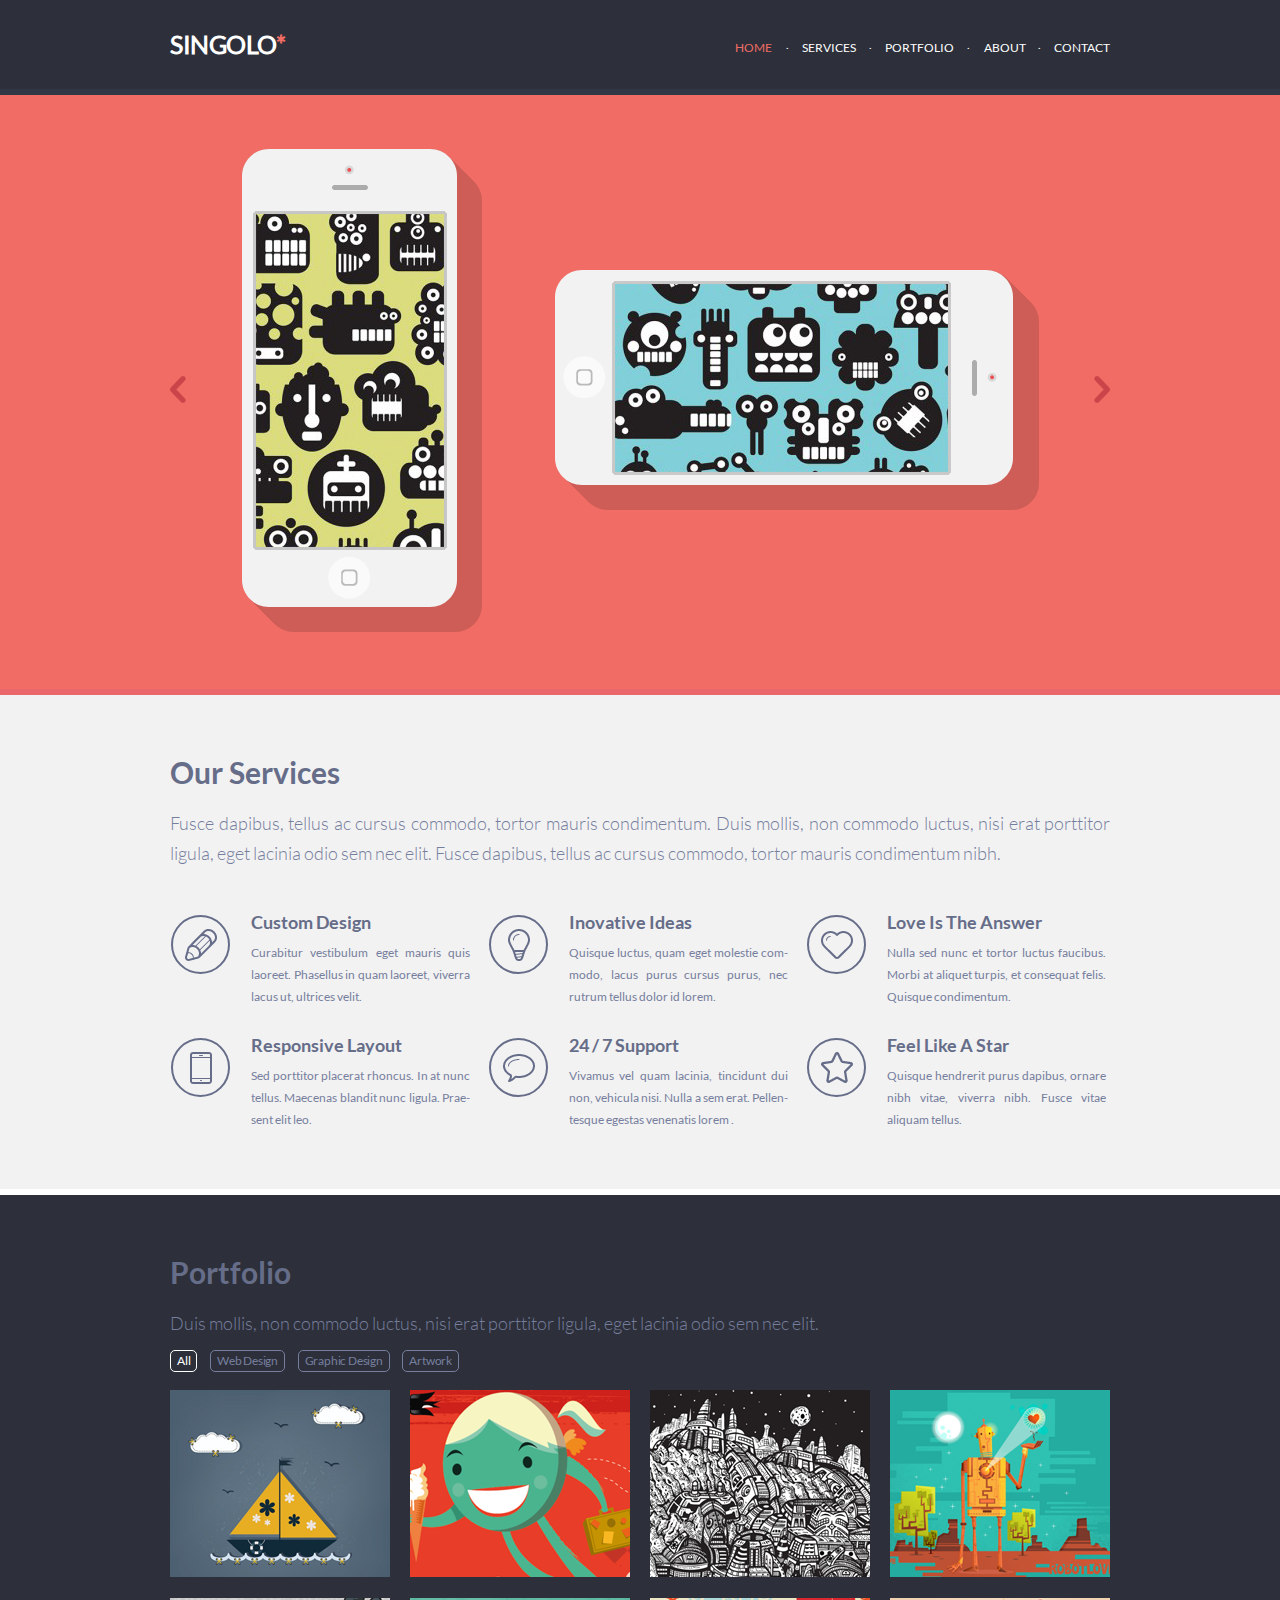
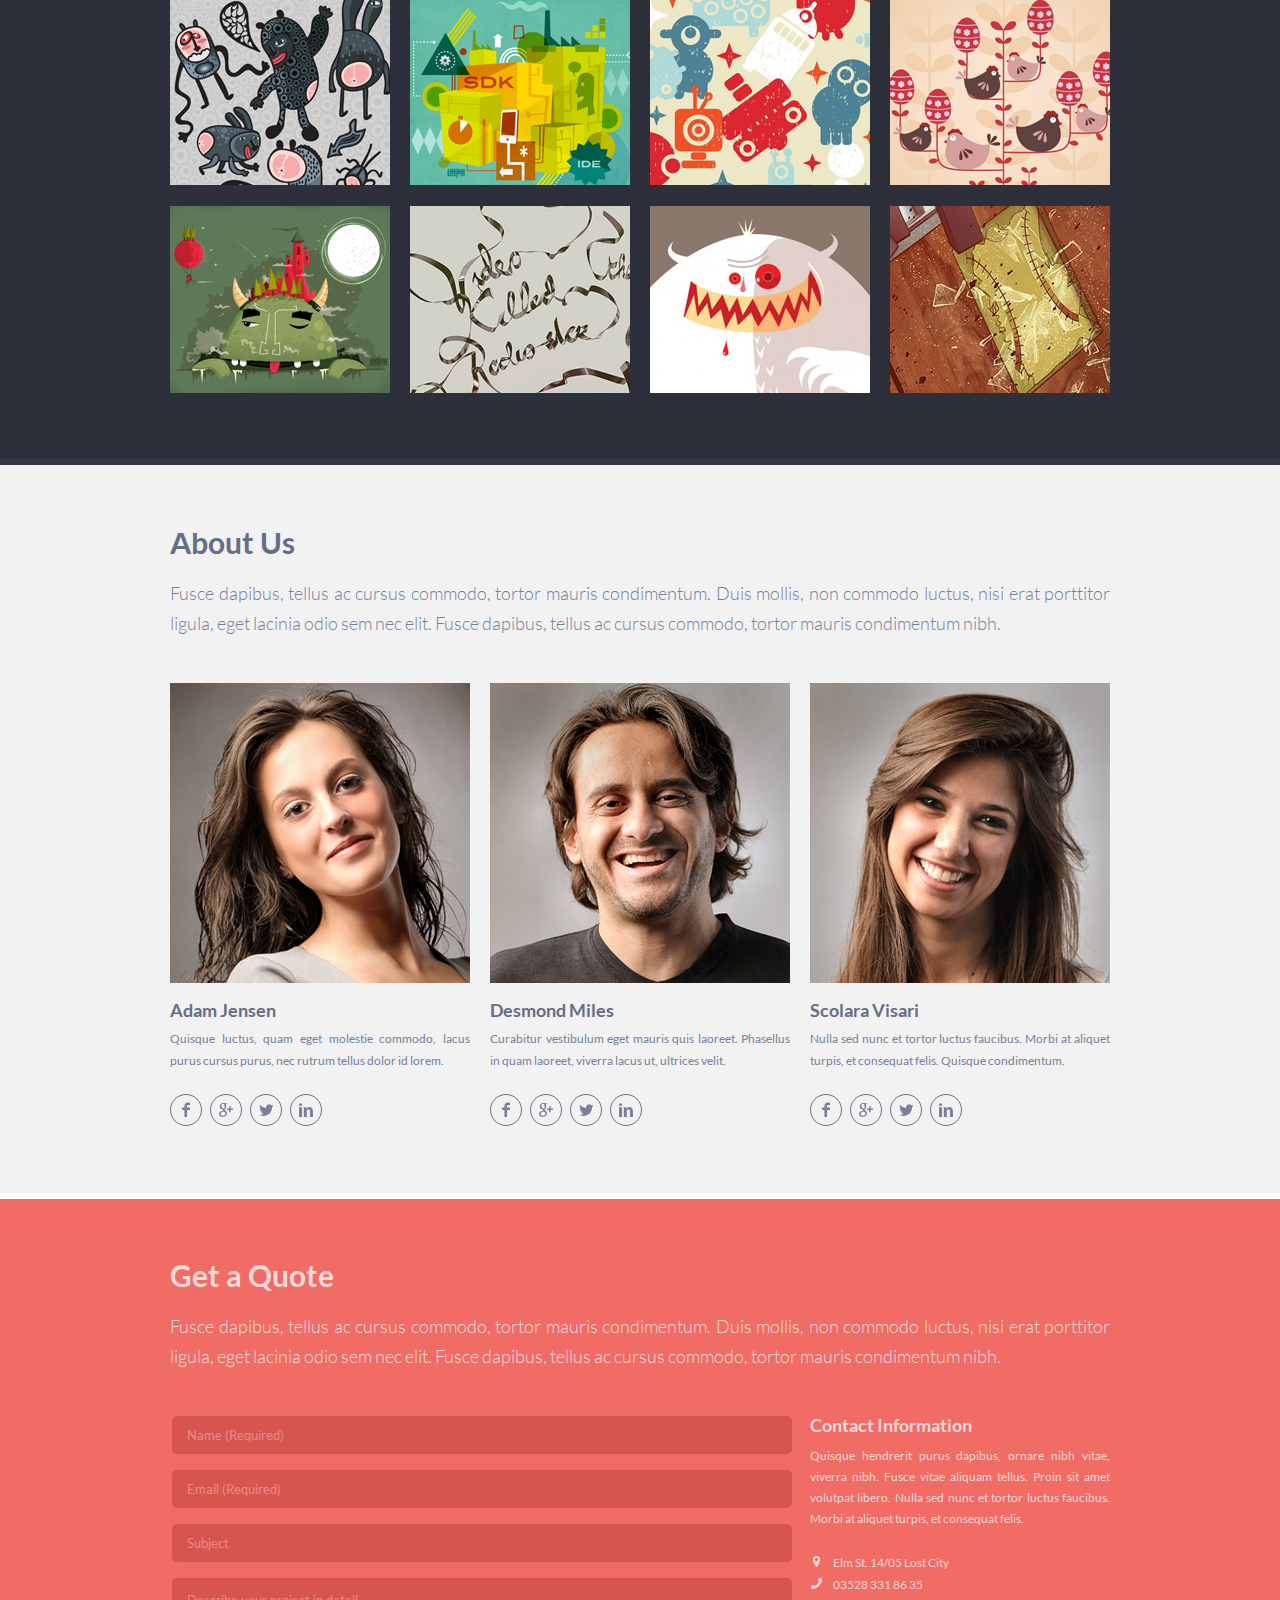
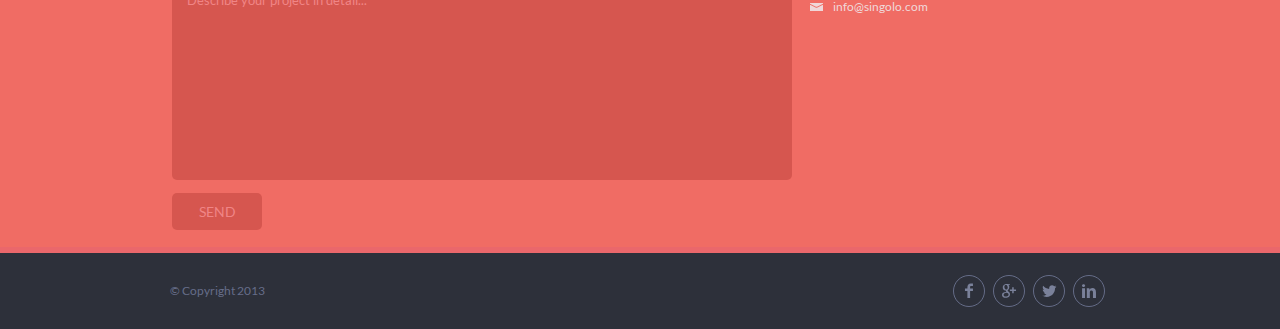
<file: index.html>
<!DOCTYPE html>
<html lang="en">
<head>
    <meta charset="UTF-8">
    <meta name="viewport" content="width=device-width, initial-scale=1.0">
    <meta http-equiv="X-UA-Compatible" content="ie=edge">
    <title>Singolo</title>
    <link rel="stylesheet" href="main.css">
</head>
<body >
    <header id="header">
        <div class="container">
            <div class="header">
                    <div class="hamburger">
                        <span class="hamburger-line"></span>
                    </div>
                    <div class="nav-modal">
                        <div class="nav-content">
                            <h1>singolo</h1>
                            <nav class="nav-mob">
                                <ul>
                                    <li><a href="#home" class="link" id="home-link">home</a></li>
                                    <li><a href="#services" class="link" id="services-link">services</a></li>
                                    <li><a href="#portfolio" class="link" id="portfolio-link">portfolio</a></li>
                                    <li><a href="#about" class="link" id="about-link">about</a></li>
                                    <li><a href="#contact" class="link" id="contact-link">contact</a></li>
                                </ul>
                            </nav>
                        </div>
                    </div>
                <h1 id="logo">singolo</h1>
                <nav class="menu">
                    <ul>
                        <li class="nav-item"><a href="#home" class="link active-link" id="home-link">home</a></li>
                        <li class="nav-item"><a href="#services" class="link" id="services-link">services</a></li>
                        <li class="nav-item"><a href="#portfolio" class="link" id="portfolio-link">portfolio</a></li>
                        <li class="nav-item"><a href="#about" class="link" id="about-link">about</a></li>
                        <li class="nav-item"><a href="#contact" class="link" id="contact-link">contact</a></li>
                    </ul>
                </nav>
            </div>
        </div>
    </header>
    <main>
        <div class="slider id" id="home">
            <div class="container">
                <div class="carousel">
                    <div class="items-container">
                        <div class="item active">
                            <div class="phones-1">
                                <div class="phone-vertical">
                                    <img src="assets/vertical.png" alt="phone">
                                    <div class="screen screen-off-ver"></div>
                                    <div class="phone-btn phone-button-ver"></div>
                                </div>
                                <div class="phone-horizontal">
                                    <img src="assets/horizontal.png" alt="phone">
                                    <div class="screen screen-off-hor"></div>
                                    <div class="phone-btn phone-button-hor"></div>
                                </div>
                            </div>
                        </div>
                            <div class="item">
                                <div class="phones-2">
                                    <div class="phone-vertical">
                                        <img src="assets/vertical.png" alt="phone">
                                    </div>
                                    <div class="phone-vertical">
                                        <img src="assets/vertical.png" alt="phone">
                                        <div class="screen screen-off-ver"></div>
                                        <div class="phone-btn phone-button-ver"></div>
                                    </div>
                                    <div class="phone-vertical">
                                        <img src="assets/vertical.png" alt="phone">
                                    </div>
                                </div>
                            </div>
                    </div>
                    <div class="control left">
                      <div class="arrow left"><img src="assets/prev.png" alt=""></div>
                    </div>
                    <div class="control right">
                      <div class="arrow right"><img src="assets/next.png" alt=""></div>
                    </div>
                </div>
            </div>
        </div>
            <div class="services id" id="services">
                <div class="container">
                        <div class="services-title">Our Services</div>
                        <p class="services-text">
                            Fusce dapibus, tellus ac cursus commodo, tortor mauris condimentum. 
                            Duis mollis, non commodo luctus, nisi erat porttitor ligula, eget lacinia odio sem nec elit. 
                            Fusce dapibus, tellus ac cursus commodo, tortor mauris condimentum nibh.     
                        </p>
                        <div class="services-wrap">
                            <div class="services-item">
                                <div class="services-pic">
                                    <img src="assets/pen.png" alt="pen" class="services__img">
                                </div>
                                <div class="services-item-title">Custom Design</div>
                                <p class="services-item-text">
                                    Curabitur vestibulum eget mauris quis laoreet. 
                                    Phasellus in quam laoreet, viverra lacus ut, ultrices velit.
                                </p>
                            </div>
                            <div class="services-item">
                                <div class="services-pic">
                                    <img src="assets/bulb.png" alt="bulb">
                                </div>
                                <div class="services-item-title">Inovative Ideas</div>
                                <p class="services-item-text">
                                    Quisque luctus, quam eget molestie com&shymodo, 
                                    lacus purus cursus purus, nec rutrum tellus dolor id lorem.
                                </p>
                            </div>
            
                            <div class="services-item">
                                <div class="services-pic">
                                    <img src="assets/heart.png" alt="heart">
                                </div>
                                <div class="services-item-title">Love Is The Answer</div>
                                <p class="services-item-text">
                                    Nulla sed nunc et tortor luctus faucibus. Morbi at aliquet turpis,
                                    et consequat felis. Quisque condimentum.
                                </p>
                            </div>
            
                            <div class="services-item">
                                <div class="services-pic">
                                    <img src="assets/phone.png" alt="phone">
                                </div>
                                <div class="services-item-title">Responsive Layout</div>
                                <p class="services-item-text">
                                    Sed porttitor placerat rhoncus. In at nunc tellus. 
                                    Maecenas blandit nunc ligula. Prae&shysent elit leo.
                                </p>
                            </div>
            
                            <div class="services-item">
                                <div class="services-pic">
                                    <img src="assets/bubble.png" alt="bubble">
                                </div>
                                <div class="services-item-title">24 / 7 Support</div>
                                <p class="services-item-text">
                                    Vivamus vel quam lacinia, tincidunt dui non, vehicula nisi. 
                                    Nulla a sem erat. Pellen&shytesque egestas venenatis lorem .
                                </p>
                            </div>
            
                            <div class="services-item">
                                <div class="services-pic">
                                    <img src="assets/star.png" alt="star">
                                </div>
                                <div class="services-item-title">Feel Like A Star</div>
                                <p class="services-item-text">
                                    Quisque hendrerit purus dapibus, ornare nibh vitae, viverra nibh.
                                    Fusce vitae aliquam tellus.
                                </p>
                            </div>
                    </div>
                </div>
            </div>
            <div class="portfolio id" id="portfolio">
                <div class="container">
                    <div class="portfolio-title">Portfolio</div>
                    <p class="portfolio-text"> 
                        Duis mollis, non commodo luctus, nisi erat porttitor ligula, eget lacinia odio sem nec elit. 
                    </p>
                    <div class="portfolio-buttons">
                        <button class="button active-btn">All</button>
                        <button class="button">Web Design</button>
                        <button class="button">Graphic Design</button>
                        <button class="button">Artwork</button>
                    </div>
                    <div class="portfolio-wrap">
                        <div class="portfolio-item">
                            <img src="assets/Project1.png" class="portfolio-pic" alt="project">
                        
                        </div>
                        <div class="portfolio-item">  
                            <img src="assets/Project2.png"class="portfolio-pic" alt="project">
                        </div>
                        <div class="portfolio-item">
                            <img src="assets/Project3.png"class="portfolio-pic" alt="project">
                        </div>
                        <div class="portfolio-item">
                            <img src="assets/Project4.png"class="portfolio-pic" alt="project">
                        </div>
                        <div class="portfolio-item">
                            <img src="assets/Project5.png"class="portfolio-pic" alt="project">
                        </div>
                        <div class="portfolio-item">
                            <img src="assets/Project6.png" class="portfolio-pic" alt="project">
                        </div>
                        <div class="portfolio-item">
                                <img src="assets/Project7.png" class="portfolio-pic" alt="project">
                        </div>
                        <div class="portfolio-item">
                            <img src="assets/Project8.png" class="portfolio-pic" alt="project">
                        </div>
                        <div class="portfolio-item">
                            <img src="assets/Project9.png" class="portfolio-pic" alt="project">
                        </div>
                        <div class="portfolio-item">
                            <img src="assets/Project10.png" class="portfolio-pic" alt="project">
                        </div>
                        <div class="portfolio-item">
                            <img src="assets/Project11.png" class="portfolio-pic" alt="project">
                        </div>
                        <div class="portfolio-item">
                            <img src="assets/Project12.png" class="portfolio-pic" alt="project">
                        </div>
                    </div>
                </div>
            </div>
            <div class="about-us id" id="about">
                <div class="container">
                    <div class="about-us-title">About Us</div>
                    <p class="about-us-text"> 
                        Fusce dapibus, tellus ac cursus commodo, tortor mauris condimentum. 
                        Duis mollis, non commodo luctus, nisi erat porttitor ligula, eget lacinia odio sem nec elit. 
                        Fusce dapibus, tellus ac cursus commodo, tortor mauris condimentum nibh. 
                    </p>
                    <div class="about-us-wrap">
                        <div class="about-us-item">
                            <div class="about-us-pic">
                                <img src="assets/Adam.png" alt="adam">
                            </div>
                            <div class="about-us-item-title">Adam Jensen</div>
                            <p class="about-us-item-text">
                                Quisque luctus, quam eget molestie commodo, 
                                lacus purus cursus purus, nec rutrum tellus dolor id lorem.
                            </p>
                            <div class="social">
                                <a href="#">
                                <img src="assets/facebook.svg" alt="facebook">
                                </a>
                                <a href="#">
                                    <img src="assets/google.svg" alt="facebook">
                                </a>
                                <a href="#">
                                    <img src="assets/twitter.svg" alt="facebook">
                                </a>
                                <a href="#">
                                    <img src="assets/linkedln.svg" alt="facebook">
                                </a>
                            </div>
                        </div>
                        <div class="about-us-item">
                            <div class="about-us-pic">
                                <img src="assets/Desmond.png" alt="desmond">
                            </div>
                            <div class="about-us-item-title">Desmond Miles</div>
                            <p class="about-us-item-text">
                                Curabitur vestibulum eget mauris quis laoreet. 
                                Phasellus in quam laoreet, viverra lacus ut, ultrices velit.
                            </p>
                            <div class="social">
                                <a href="#">
                                <img src="assets/facebook.svg" alt="facebook">
                                </a>
                                <a href="#">
                                    <img src="assets/google.svg" alt="facebook">
                                </a>
                                <a href="#">
                                    <img src="assets/twitter.svg" alt="facebook">
                                </a>
                                <a href="#">
                                    <img src="assets/linkedln.svg" alt="facebook">
                                </a>
                            </div>
                        </div>
                        <div class="about-us-item">
                            <div class="about-us-pic">
                                <img src="assets/Scolara.png" alt="scolara">
                            </div>
                            <div class="about-us-item-title">Scolara Visari</div>
                            <p class="about-us-item-text">
                                Nulla sed nunc et tortor luctus faucibus. 
                                Morbi at aliquet turpis, et consequat felis. Quisque condimentum.
                            </p>
                            <div class="social">
                                <a href="#">
                                <img src="assets/facebook.svg" alt="facebook">
                                </a>
                                <a href="#">
                                    <img src="assets/google.svg" alt="facebook">
                                </a>
                                <a href="#">
                                    <img src="assets/twitter.svg" alt="facebook">
                                </a>
                                <a href="#">
                                    <img src="assets/linkedln.svg" alt="facebook">
                                </a>
                            </div>
                        </div>
                    </div>
                </div>
            </div>
            <div class="get-a-quote id" id="contact">
                <div class="container">
                    <div class="get-a-quote-wrap">
                        <div class="get-a-quote-title">Get a Quote</div>
                        <p class="get-a-quote-text"> 
                            Fusce dapibus, tellus ac cursus commodo, tortor mauris condimentum. 
                            Duis mollis, non commodo luctus, nisi erat porttitor ligula, eget lacinia odio sem nec elit. 
                            Fusce dapibus, tellus ac cursus commodo, tortor mauris condimentum nibh. 
                        </p>
                            <form action="#" method="post" class="get-a-quote-form" onsubmit="return false;">
                                <fieldset id="get-a-quote">
                                <div class="form">
                                    <input type="text" placeholder="Name (Required)" id="name" required>
                                    <input type="email" placeholder="Email (Required)" id="email" required >
                                    <input type="text" placeholder="Subject" id="subject">
                                    <textarea name="textarea" id="textarea" cols="30" rows="10" placeholder="Describe your project in detail..." class="description" maxlength="350"></textarea>
                                    <button type="submit" class="form-button" id="form-btn">send</button>
                                </div>
                                </fieldset>
                            </form>
                            <div class="modal" id="modal">
                                <div class="modal-content">
                                    <span class="close-modal">&times;</span>
                                    <p>The letter was sent</p>
                                    <p id="modal-subj"></p>
                                    <p id="modal-descr"></p>
                                    <button id="modal-btn">OK</button>
                                </div>
                            </div>
                        <div class="contact-information">
                            <div class="contact-information-title">Contact Information</div>
                            <p class="contact-information-text">
                                Quisque hendrerit purus dapibus, ornare nibh vitae, viverra nibh. 
                                Fusce vitae aliquam tellus. Proin sit amet volutpat libero. Nulla sed nunc et tortor luctus faucibus. 
                                Morbi at aliquet turpis, et consequat felis.
                            </p>
                            <div class="contact-items">
                                <div class="contact-img">
                                    <img src="assets/location.png" alt="location">
                                    <img src="assets/icon-phone.png" alt="phone">
                                    <img src="assets/mail.png" alt="mail">
                                </div>
                                <div class="contact-text">
                                    <p>Elm St. 14/05 Lost City</p>
                                    <p><a href="tel:035283318635">03528 331 86 35</a></p>
                                    <p><a href="mailto:info@singolo.com">info@singolo.com</a></p>
                                </div>
                            </div>
                        </div> 
                    </div>  
                </div>
            </div>
        </main>
        <footer>
            <div class="container">
                <div class="copyright">© Copyright 2013</div>
                <div class="social-img">
                    <a href="#">
                        <img src="assets/facebook.svg" alt="facebook">
                    </a>
                    <a href="#">
                        <img src="assets/google.svg" alt="facebook">
                    </a>
                    <a href="#">
                        <img src="assets/twitter.svg" alt="facebook">
                    </a>
                    <a href="#">
                        <img src="assets/linkedln.svg" alt="facebook">
                    </a>
                </div>
            </div>
        </footer>

    <script src="script.js"></script>
</body>
</html>
</file>
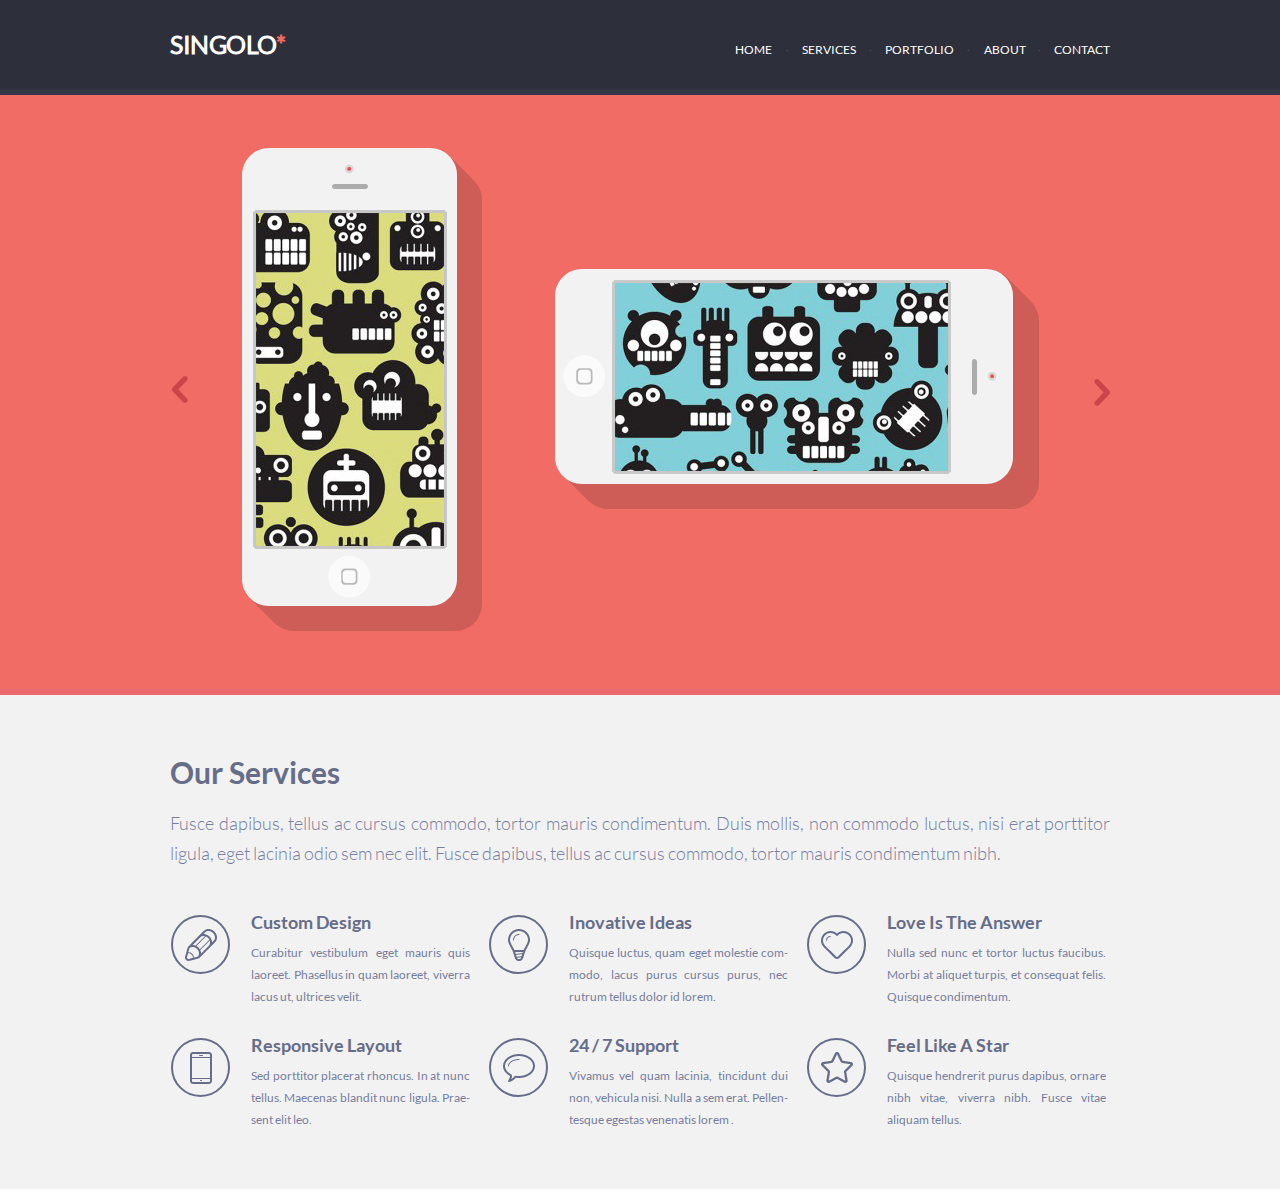
<file: singolo1.html>
<!DOCTYPE html>
<html lang="en">
<head>
    <meta charset="UTF-8">
    <meta name="viewport" content="width=device-width, initial-scale=1.0">
    <meta http-equiv="X-UA-Compatible" content="ie=edge">
    <title>Singolo</title>
    <link rel="stylesheet" href="singolo1.css">
</head>
<body>
    <header>
        <div class="container">
            <div class="header">
            <h1><a href="#">singolo</a></h1>
                <nav>
                    <ul>
                        <li class="nav-item"><a href="#">home</a></li>
                        <li class="nav-item"><a href="#">services</a></li>
                        <li class="nav-item"><a href="#">portfolio</a></li>
                        <li class="nav-item"><a href="#">about</a></li>
                        <li class="nav-item"><a href="#">contact</a></li>
                    </ul>
                </nav>
            </div>
        </div>
    </header>
    <main>
        <div class="slider">
            <div class="container">
                        <div class="slider-item">
                            <div class="phone-vertical">
                                <img src="assets/vertical.png" alt="phone">
                            </div>
                            <div class="phone_horizontal">
                                <img src="assets/horizontal.png" alt="phone">
                            </div>
                             
                        </div>
                        <div class="prev">
                            <img src="assets/prev.png" alt="arrow-left">
                        </div>
                        <div class="next">
                            <img src="assets/next.png" alt="arrow-right">
                        </div>
                        
            </div>
        </div>
        <div class="services">
            <div class="container">
                    <div class="services-title">Our Services</div>
                    <p class="services-text">
                        Fusce dapibus, tellus ac cursus commodo, tortor mauris condimentum. 
                        Duis mollis, non commodo luctus, nisi erat porttitor ligula, eget lacinia odio sem nec elit. 
                        Fusce dapibus, tellus ac cursus commodo, tortor mauris condimentum nibh.     
                    </p>
                    <div class="services-wrap">
                        <div class="services-item">
                            <div class="services-pic">
                                <img src="assets/pen.png" alt="pen" class="services__img">
                            </div>
                            <div class="services-item-title">Custom Design</div>
                            <p class="services-item-text">
                                Curabitur vestibulum eget mauris quis laoreet. 
                                Phasellus in quam laoreet, viverra lacus ut, ultrices velit.
                            </p>
                        </div>
                        <div class="services-item">
                            <div class="services-pic">
                                <img src="assets/bulb.png" alt="bulb">
                            </div>
                            <div class="services-item-title">Inovative Ideas</div>
                            <p class="services-item-text">
                                Quisque luctus, quam eget molestie com&shymodo, 
                                lacus purus cursus purus, nec rutrum tellus dolor id lorem.
                            </p>
                        </div>
        
                        <div class="services-item">
                            <div class="services-pic">
                                <img src="assets/heart.png" alt="heart">
                            </div>
                            <div class="services-item-title">Love Is The Answer</div>
                            <p class="services-item-text">
                                Nulla sed nunc et tortor luctus faucibus. Morbi at aliquet turpis,
                                et consequat felis. Quisque condimentum.
                            </p>
                        </div>
        
                        <div class="services-item">
                            <div class="services-pic">
                                <img src="assets/phone.png" alt="phone">
                            </div>
                            <div class="services-item-title">Responsive Layout</div>
                            <p class="services-item-text">
                                Sed porttitor placerat rhoncus. In at nunc tellus. 
                                Maecenas blandit nunc ligula. Prae&shysent elit leo.
                            </p>
                        </div>
        
                        <div class="services-item">
                            <div class="services-pic">
                                <img src="assets/bubble.png" alt="bubble">
                            </div>
                            <div class="services-item-title">24 / 7 Support</div>
                            <p class="services-item-text">
                                Vivamus vel quam lacinia, tincidunt dui non, vehicula nisi. 
                                Nulla a sem erat. Pellen&shytesque egestas venenatis lorem .
                            </p>
                        </div>
        
                        <div class="services-item">
                            <div class="services-pic">
                                <img src="assets/star.png" alt="star">
                            </div>
                            <div class="services-item-title">Feel Like A Star</div>
                            <p class="services-item-text">
                                Quisque hendrerit purus dapibus, ornare nibh vitae, viverra nibh.
                                Fusce vitae aliquam tellus.
                            </p>
                        </div>
                </div>
            </div>
        </div>
    </main>
</body>
</html>
</file>
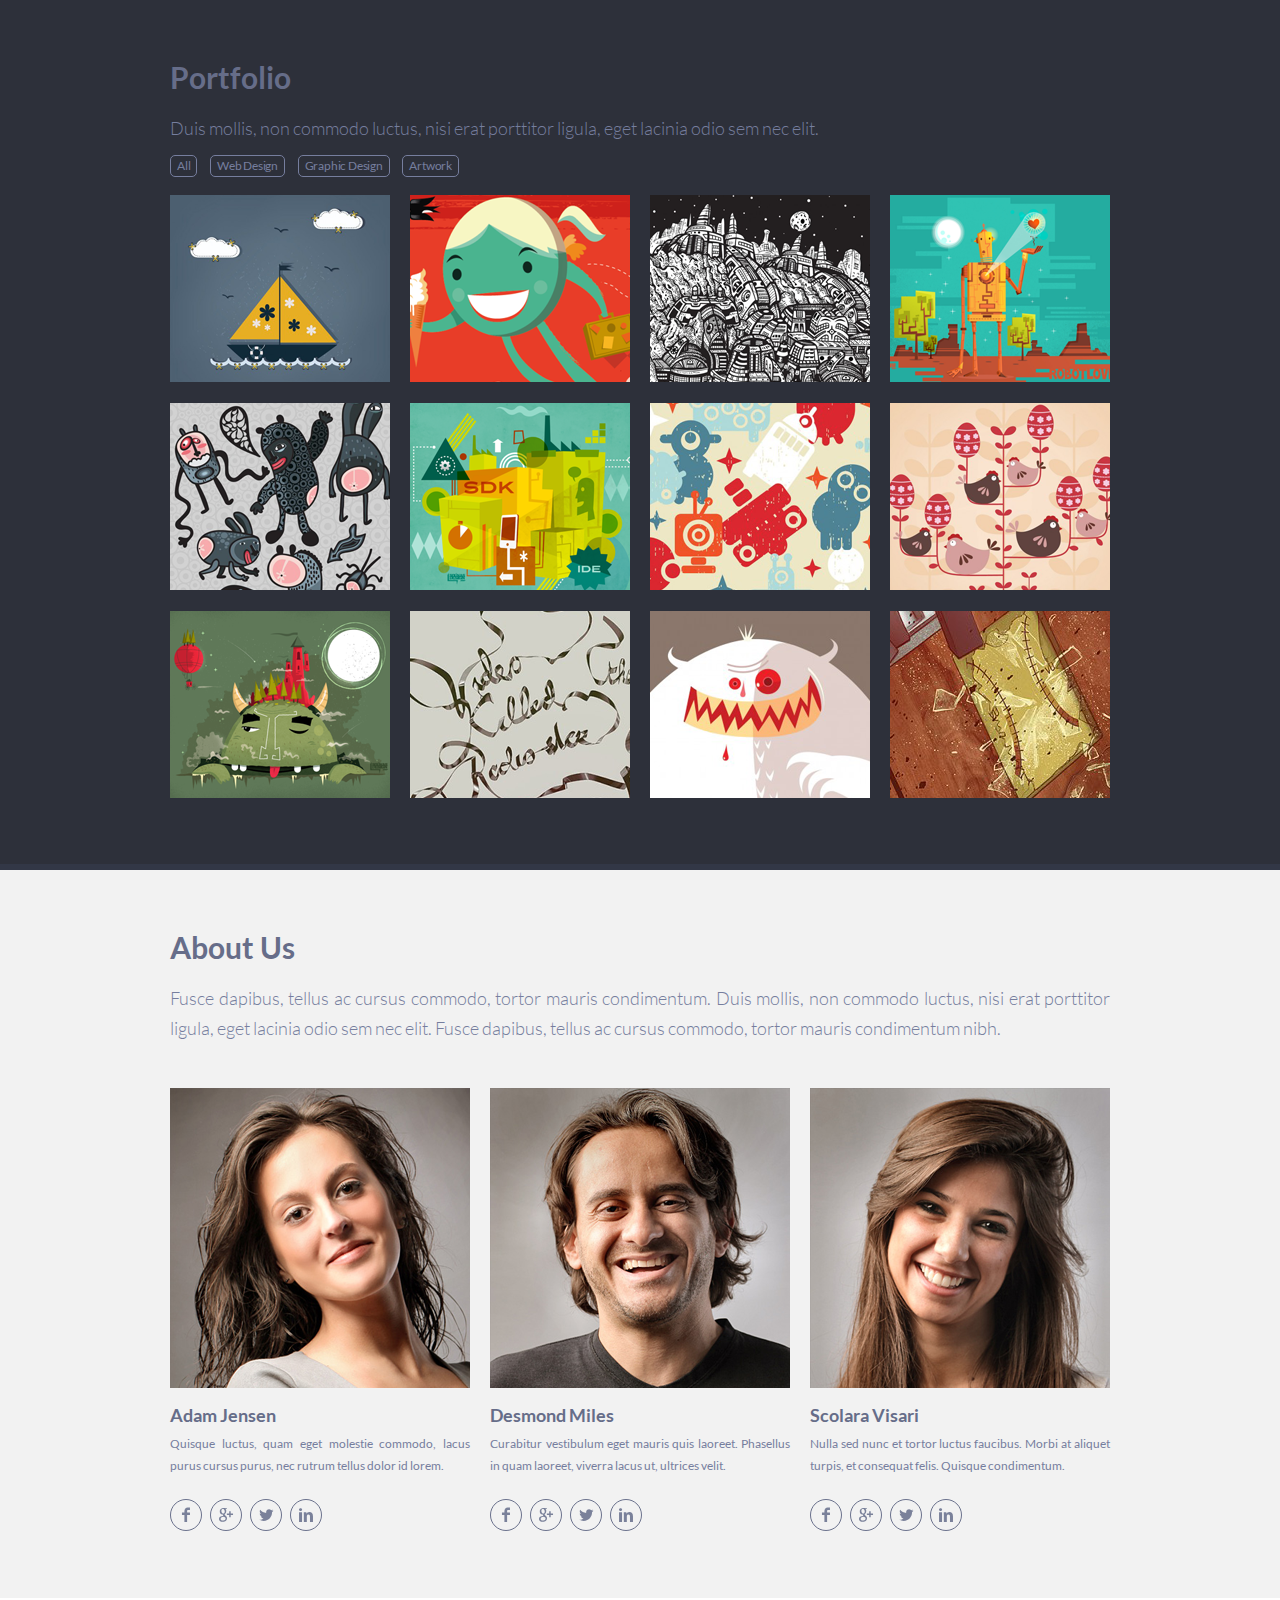
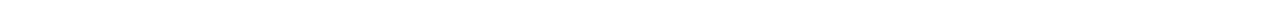
<file: singolo2.html>
<!DOCTYPE html>
<html lang="en">
<head>
    <meta charset="UTF-8">
    <meta name="viewport" content="width=device-width, initial-scale=1.0">
    <meta http-equiv="X-UA-Compatible" content="ie=edge">
    <title>Singolo</title>
    <link rel="stylesheet" href="singolo2.css">
</head>
<body>
        <div class="portfolio">
            <div class="container">
                <div class="portfolio-title">Portfolio</div>
                <p class="portfolio-text"> 
                    Duis mollis, non commodo luctus, nisi erat porttitor ligula, eget lacinia odio sem nec elit. 
                </p>
                <div class="portfolio-buttons">
                    <button class="button">All</button>
                    <button class="button">Web Design</button>
                    <button class="button">Graphic Design</button>
                    <button class="button">Artwork</button>
                </div>
                <div class="portfolio-wrap">
                    <div class="portfolio-item">
                        <div class="portfolio-pic">
                            <img src="assets/Project1.png" alt="project">
                        </div>
                    </div>
                    <div class="portfolio-item">
                        <div class="portfolio-pic">
                            <img src="assets/Project2.png" alt="project">
                        </div>
                    </div>
                    <div class="portfolio-item">
                        <div class="portfolio-pic">
                            <img src="assets/Project3.png" alt="project">
                        </div>
                    </div>
                    <div class="portfolio-item">
                        <div class="portfolio-pic">
                            <img src="assets/Project4.png" alt="project">
                        </div>
                    </div>
                    <div class="portfolio-item">
                        <div class="portfolio-pic">
                            <img src="assets/Project5.png" alt="project">
                        </div>
                    </div>
                    <div class="portfolio-item">
                        <div class="portfolio-pic">
                            <img src="assets/Project6.png" alt="project">
                        </div>
                    </div>
                    <div class="portfolio-item">
                        <div class="portfolio-pic">
                            <img src="assets/Project7.png" alt="project">
                        </div>
                    </div>
                    <div class="portfolio-item">
                        <div class="portfolio-pic">
                            <img src="assets/Project8.png" alt="project">
                        </div>
                    </div>
                    <div class="portfolio-item">
                        <div class="portfolio-pic">
                            <img src="assets/Project9.png" alt="project">
                        </div>
                    </div>
                    <div class="portfolio-item">
                        <div class="portfolio-pic">
                            <img src="assets/Project10.png" alt="project">
                        </div>
                    </div>
                    <div class="portfolio-item">
                        <div class="portfolio-pic">
                            <img src="assets/Project11.png" alt="project">
                        </div>
                    </div>
                    <div class="portfolio-item">
                        <div class="portfolio-pic">
                            <img src="assets/Project12.png" alt="project">
                        </div>
                    </div>
                </div>
            </div>
        </div>
        <div class="about-us">
            <div class="container">
                <div class="about-us-title">About Us</div>
                <p class="about-us-text"> 
                    Fusce dapibus, tellus ac cursus commodo, tortor mauris condimentum. 
                    Duis mollis, non commodo luctus, nisi erat porttitor ligula, eget lacinia odio sem nec elit. 
                    Fusce dapibus, tellus ac cursus commodo, tortor mauris condimentum nibh. 
                </p>
                <div class="about-us-wrap">
                    <div class="about-us-item">
                        <div class="about-us-pic">
                            <img src="assets/Adam.png" alt="adam">
                        </div>
                        <div class="about-us-item-title">Adam Jensen</div>
                        <p class="about-us-item-text">
                            Quisque luctus, quam eget molestie commodo, 
                            lacus purus cursus purus, nec rutrum tellus dolor id lorem.
                        </p>
                        <div class="social">
                            <a href="#">
                               <img src="assets/facebook.svg" alt="facebook">
                            </a>
                            <a href="#">
                                <img src="assets/google.svg" alt="facebook">
                            </a>
                            <a href="#">
                                <img src="assets/twitter.svg" alt="facebook">
                            </a>
                            <a href="#">
                                <img src="assets/linkedln.svg" alt="facebook">
                            </a>
                        </div>
                    </div>
                    <div class="about-us-item">
                        <div class="about-us-pic">
                            <img src="assets/Desmond.png" alt="desmond">
                        </div>
                        <div class="about-us-item-title">Desmond Miles</div>
                        <p class="about-us-item-text">
                            Curabitur vestibulum eget mauris quis laoreet. 
                            Phasellus in quam laoreet, viverra lacus ut, ultrices velit.
                        </p>
                        <div class="social">
                            <a href="#">
                               <img src="assets/facebook.svg" alt="facebook">
                            </a>
                            <a href="#">
                                <img src="assets/google.svg" alt="facebook">
                            </a>
                            <a href="#">
                                <img src="assets/twitter.svg" alt="facebook">
                            </a>
                            <a href="#">
                                <img src="assets/linkedln.svg" alt="facebook">
                            </a>
                        </div>
                    </div>
                    <div class="about-us-item">
                        <div class="about-us-pic">
                            <img src="assets/Scolara.png" alt="scolara">
                        </div>
                        <div class="about-us-item-title">Scolara Visari</div>
                        <p class="about-us-item-text">
                            Nulla sed nunc et tortor luctus faucibus. 
                            Morbi at aliquet turpis, et consequat felis. Quisque condimentum.
                        </p>
                        <div class="social">
                            <a href="#">
                               <img src="assets/facebook.svg" alt="facebook">
                            </a>
                            <a href="#">
                                <img src="assets/google.svg" alt="facebook">
                            </a>
                            <a href="#">
                                <img src="assets/twitter.svg" alt="facebook">
                            </a>
                            <a href="#">
                                <img src="assets/linkedln.svg" alt="facebook">
                            </a>
                        </div>
                    </div>
                </div>
            </div>
        </div>
    </main>
</body>
</html>
</file>
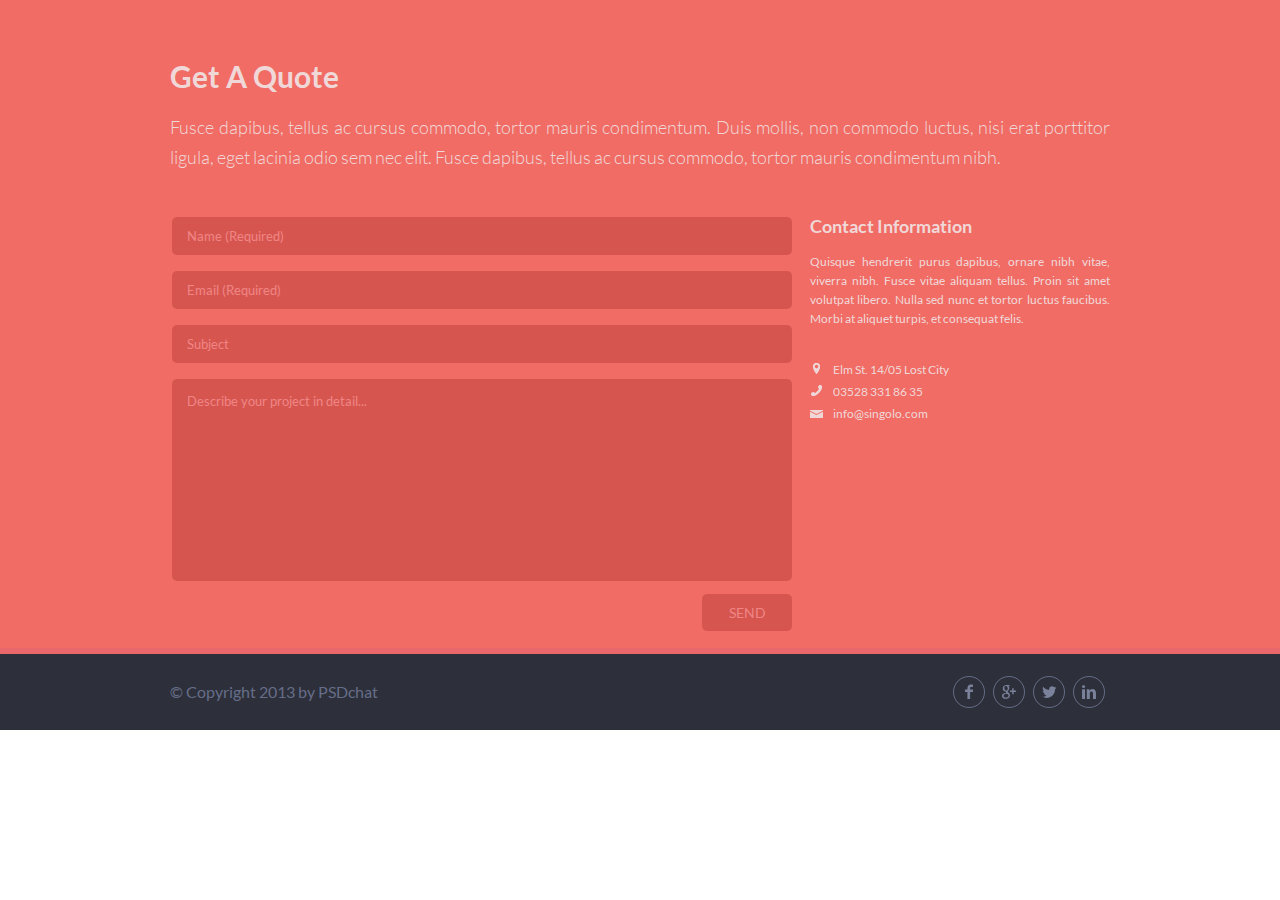
<file: singolo3.html>
<!DOCTYPE html>
<html lang="en">
<head>
    <meta charset="UTF-8">
    <meta name="viewport" content="width=device-width, initial-scale=1.0">
    <title>Singolo</title>
    <link rel="stylesheet" href="singolo3.css">
</head>
<body>
    <main>
        <div class="get-a-quote">
            <div class="container">
                <div class="get-a-quote-wrap">
                    <div class="get-a-quote-title">Get A Quote</div>
                    <p class="get-a-quote-text"> 
                        Fusce dapibus, tellus ac cursus commodo, tortor mauris condimentum. 
                        Duis mollis, non commodo luctus, nisi erat porttitor ligula, eget lacinia odio sem nec elit. 
                        Fusce dapibus, tellus ac cursus commodo, tortor mauris condimentum nibh. 
                    </p>
                    <div class="form">
                        <form action="#" method="post" class="get-a-quote-form">
                            <fieldset id="get-a-quote">
                            <div class="form">
                                <input type="text" placeholder="Name (Required)" required>
                                <input type="email" placeholder="Email (Required)" required>
                                <input type="text" placeholder="Subject">
                                <textarea name="textarea" id="textarea" cols="30" rows="10" placeholder="Describe your project in detail..."></textarea>
                                <button type="submit" class="button">send</button>
                            </div>
                            </fieldset>
                        </form>
                    </div>
                    <div class="contact-information">
                        <div class="contact-information-title">Contact Information</div>
                        <p class="contact-information-text">
                            Quisque hendrerit purus dapibus, ornare nibh vitae, viverra nibh. 
                            Fusce vitae aliquam tellus. Proin sit amet volutpat libero. Nulla sed nunc et tortor luctus faucibus. 
                            Morbi at aliquet turpis, et consequat felis.
                        </p>
                        <div class="contact-items">
                            <div class="contact-img">
                                <img src="assets/location.png" alt="location">
                                <img src="assets/icon-phone.png" alt="phone">
                                <img src="assets/mail.png" alt="mail">
                            </div>
                            <div class="contact-text">
                                <p>Elm St. 14/05 Lost City</p>
                                <p>03528 331 86 35</p>
                                <p>info@singolo.com</p>
                            </div>
                        </div>
                    </div> 
                </div>  
            </div>
        </div>
    </main>
    <footer>
        <div class="container">
            <div class="copyright">© Copyright 2013 by PSDchat</div>
            <div class="social-img">
                <a href="#">
                    <img src="assets/facebook.svg" alt="facebook">
                 </a>
                 <a href="#">
                     <img src="assets/google.svg" alt="facebook">
                 </a>
                 <a href="#">
                     <img src="assets/twitter.svg" alt="facebook">
                 </a>
                 <a href="#">
                     <img src="assets/linkedln.svg" alt="facebook">
                 </a>
            </div>
        </div>
    </footer>
</body>
</html>
</file>
<file: main.css>
@font-face {
    font-family: "Lato";
    src: url("assets/fonts/Lato-Regular.ttf");
}
@font-face {
    font-family: "Lato-Bold";
    src: url("assets/fonts/Lato-Bold.ttf");
}
@font-face {
    font-family: "Lato-Light";
    src: url("assets/fonts/Lato-Light.ttf");
}
html{
    margin: 0;
    padding: 0; 
    scroll-behavior: smooth;

}
*{
    font-family: "Lato", sans-serif;
    outline: none;
}
li {
    list-style: none;
}
a{
    text-decoration: none;
    color: #fff;
}
body{
    margin: 0;
    padding: 0;
    scroll-behavior: smooth;
    overflow-x: hidden;
}
.container {
    width: 940px;
    margin: 0 auto;
    padding: 0 40px;
  }

/* header */
header{
    height: 89px;
    z-index: 5;
    position: sticky;
    top: 0;
    background-color: #2d303a;
    border-bottom: 6px solid #323746;
}
.header{
    display: flex;  
    justify-content: space-between;
    text-transform: uppercase;
}
h1 {
    line-height: 55px;
    letter-spacing: -.45px;
    font-size: 25px;
    color: #ffffff;
}
h1::after {
    color: #f06c64;
    content: "*";
}
.menu{
    display: flex;
    height: 95px;
    align-items: center;
}
.menu ul {
    display: flex;
    font-size: 12px;
    list-style: none;
    color: #ffffff;
}
.menu ul li {
    display: inline;
    font-size: 12px;
    letter-spacing: -.05px;
    cursor: pointer;
    margin-left: 26.9px;
}
.nav-modal{
    display: none;
}
.hamburger{
    display: none;
}
li a:hover{
    color: #f06c64;

}
.link{
    text-decoration: none;
    color: #ffffff;
}

.active-link{
    color: #f06c64;
}
li.nav-item::after{
    content: ".";
    position: relative;
    top: -3px;
    right: -13.5px;
    color: #fff;
}

li.nav-item:last-child::after {
    content: none;
}

/* main */

.slider{
    height: 594px;
    background-color: #f06c64;
    border-bottom: solid 6px #ea676b;
    transition: background 0.4s, border 0.4s;
    position: relative;
}
.slider-item {
    margin: 0;
    display: flex;
    position: absolute;
    top: 53px;
}
.phone-vertical{
    margin: 0 0 0 72px;
    height: 483px;
    width: 240px;
}
.screen-off-ver{
    margin: 0;
    padding: 0;
    width: 190px;
    height: 335px;
    position: relative;
    bottom: 422px;
    left: 13px;
    opacity: 0;
    transition: 300ms;
    background-color: #000;
}
.phone-button-ver {
    position: relative;
    bottom: 410px;
    left: 87px;
    width: 40px;
    height: 40px;
    cursor: pointer;
    border-radius: 50%;
}
.phone-horizontal{
    position: relative;
    left: 385px;
    bottom: 362px;
    height: 483px;
    width: 240px;
}
.screen-off-hor{
    margin: 0;
    padding: 0;
    height: 190px;
    width: 334px;
    position: relative;
    bottom: 230px;
    left: 60px;
    transition: 300ms;
    opacity: 0;
    background-color: #000;
}
.phone-button-hor{
    position: relative;
    bottom: 347px;
    left: 9px;
    width: 40px;
    height: 40px;
    cursor: pointer;
    border-radius: 50%;
}
.phones-1{
    position: relative;
    width: 940px;
    height: 594px;
    top: 54px;
}
.left{
    display: inline-block;
    position: relative;
    cursor: pointer;
}
.right{
    display: inline-block;
    position: relative;
    cursor: pointer;
}
.phones-2{
    position: absolute;
    width: 940px;
    height: 594px;
    top: 43px;
    display: flex;
    justify-content: center;
}
.phones-2 .phone-vertical {
    display: inline-block;
    margin: 0;
}
.phones-2 .phone-vertical:nth-child(2){
    width: 228.7px;
    z-index: 3;
}
.phones-2 .phone-vertical:not(:nth-child(2)){
    position: relative;
    top: 109px;
    width: 156.02px;
    height: 314px;
}
.phones-2 .phone-vertical:nth-child(1){
   left: 24.71px;
}
.phones-2 .phone-button-ver{
    position: relative;
    left: 93px;
    bottom: 436px;
}
.phones-2 .screen-off-ver{
    height: 354.68px;
    width: 202.68px;
    position: relative;
    bottom: 448px;
    left: 14px;
    opacity: 0;
    background-color: #000;
}
.phones-2 .phone-vertical:nth-child(2) img{
    width: 254.91px;
    height: 513px;
}
.phones-2 .phone-vertical:not(:nth-child(2)) img{
    width: 156.02px;
    height: 314px;
    opacity: 0.5;
}
.carousel {
    position: absolute;
    width: 940px;
    height: 594px;
    transform: translate(0%, 0%);
} 
.items-container {
    position: relative;
    width: 940px;
    
}
.item {
    display: none;
    position: relative;
    animation: 0.5s ease-in-out;
    margin: 0 auto;
}
.active,
.next {
    display: block;
}
.next {
    position: absolute;
    top: 0;
    width: 940px;
}
.control {
    position: absolute;
    top: 0;
    bottom: 0;
    width: 15%;
    cursor: pointer;
}
.control.left {
    left: 0;
    width: 16px;
}
  
.control.right {
    left: 924px;
    width: 16px;
}
.arrow {
    display: inline-block;
    position: absolute;
}


.arrow.right {
    top: 281px;
}
.arrow.left { 
    top: 281px;
}
  

.to-left {
    animation-name: left;
  }
  
  .from-right {
    animation-name: right;
  }
  
  .to-right {
    animation-name: right;
    animation-direction: reverse;
  }
  
  .from-left {
    animation-name: left;
    animation-direction: reverse;
  }
  
  @keyframes left {
    from {
      left: 0;
    }
    to {
      left: -100%;
    }
  }
  
  @keyframes right {
    from {
      left: 100%;
    }
    to {
      left: 0;
    }
  }
.services{
    height: 426px;
    padding-top: 68px;
    background-color: #f2f2f2;
    border-bottom: solid 6px #fff;
}
.services-title{
    font-size: 30px;
    line-height: 18px;
    color: #666d89;
    font-family: "Lato-Bold";
    font-weight: 900;
    text-align: left;
}
.services-text{
    margin: 0;
    width: 940px;
    margin-top: 27px;
    height: 57px;
    font-size: 18px;
    line-height: 30px;
    color: #767e9e;
    font-family: 'Lato-Light';
    text-align: justify;
    font-weight: 300;
    text-align: justify;
}
.services-wrap{
    margin-top: 50px;
    display: flex;
    flex-wrap: wrap;
    justify-content: space-between;
  }
.services-item{
    width: 223px;
    height: 93px;
    position: relative;
    padding: 0 0 30px 81px;
    overflow: hidden;
}
.services-item-title{
    font-size: 18px;
    line-height: 15px;
    color: #666d89;
    font-family: "Lato-Bold";
    font-weight: 900;
}
.services-item-text{
    width: 219px;
    font-size: 12px;
    line-height: 21.9px;
    color: #767e9e;
    font-weight: 400;
    text-align: justify;
}

.services-pic{
    position: absolute;
    left: 1px;
    width: 55px;
    height: 55px;
    display: flex;
    justify-content: center;
    align-items: center;
    border: 2px solid #666d89;
    border-radius: 50%;
}
.portfolio{
    height: 796px;
    padding-top: 68px;
    border-bottom: solid 6px #323746;
    background-color: #2d303a;
}
.portfolio-title{
    font-size: 30px;
    line-height: 18px;
    color: #666d89;
    font-family: "Lato-Bold";
    font-weight: 900;
}
.portfolio-text{
    margin: 0;
    width: 940px;
    margin-top: 27px;
    font-size: 18px;
    line-height: 30px;
    color: #767e9e;
    font-family: 'Lato-Light';
    text-align: justify;
    font-weight: 300;
}
.portfolio-buttons{
  position: relative;
  top: 12px;
  display: flex;
  justify-content: space-between;
  width: 289px;
}
.button{
    height: 22px;
    border-radius: 5px;
    letter-spacing: -.2px;
    background-color: #2d303a;
    border: 1px solid #767e9e;
    font-size: 12px;
    line-height: 18px;
    color: #767e9e;
    font-family: "Lato";
}
.button:hover{
    cursor: pointer;
    border: 1px solid #fff;
    color: #ffffff;
}
.active-btn{
    color: #fff;
    border: 1px solid #fff;
    outline: none;
}
.portfolio-wrap{
    display: flex;
    flex-wrap: wrap;
    justify-content: space-between;
}
.portfolio-item{
    position: relative;
    top: 30px;
    margin-bottom: 18px;
    cursor: pointer;
}
.active-item{
    outline: 5px solid #F06C64;
    transition: 300ms;
}
.portfolio-item:nth-child(n+13){
    display: none;
}
.about-us{
    height: 660px;
    padding-top: 68px;
    border-bottom: solid 6px #fff;
    background-color: #f2f2f2;
}
.about-us-title{
    font-size: 30px;
    line-height: 18px;
    color: #666d89;
    font-family: "Lato-Bold";
    font-weight: 900;
    height: 30px;
    overflow: hidden;
    text-overflow: ellipsis;
    white-space: nowrap;
}
.about-us-text{
    margin: 0;
    width: 940px;
    margin-top: 15px;
    font-size: 18px;
    line-height: 30px;
    color: #767e9e;
    font-family: 'Lato-Light';
    text-align: justify;
    font-weight: 300;
}
.about-us-wrap{
    display: flex;
    flex-wrap: wrap;
    justify-content: space-between;
}
.about-us-pic{
    position: relative;
    top: 45px;
    margin: 0;
    padding: 0;
    width: 300px;
    height: 300px;
}
.about-us-item-title{
    position: relative;
    top:63px;
    font-size: 18px;
    width: 300px;
    line-height: 18px;
    color: #666d89;
    font-family: "Lato-Bold";
    font-weight: 900;
    overflow: hidden;
    text-overflow: ellipsis;
    white-space: nowrap;
}
.about-us-item-text{
    margin: 0;
    padding: 0;
    position: relative;
    top: 72px;
    width: 300px;
    font-size: 12px;
    line-height: 22px;
    color: #767e9e;
    font-family: "Lato";
    font-weight: 400;
    text-align: justify;
}
.social{
    position: relative;
    top: 94px;
    width: 160px;
}
.social a{
    margin-right: 4.91px;
}
.get-a-quote-wrap{
    display: flex;
    flex-wrap: wrap;
    justify-content: space-between;
}
.get-a-quote{
    height: 581px;
    padding-top: 67px;
    background-color: #f06c64;
    border-bottom: solid 6px #ea676b;
}
.get-a-quote-title{
    font-size: 30px;
    line-height: 18px;
    color: #f0d8d9;
    font-family: "Lato-Bold";
    font-weight: 900;
}
.get-a-quote-text{
    margin: 0;
    width: 940px;
    margin-top: 27px;
    font-size: 18px;
    line-height: 30px;
    color: #f0d8d9;
    font-family: 'Lato-Light';
    text-align: justify;
    font-weight: 300;
}
.get-a-quote-form{
    margin-top: 45px;
    width: 620px;
}
fieldset{
    padding: 0;
	border: 0;
}
input{
	height: 38px;
    width: 605px;
    padding: 0 0 0 15px;
    margin-bottom: 16px;
    color: #f08586;
	display: inline-block;
	background-color: #d6564f;
    border: 0 none;
    border-radius: 5px;
}
textarea{
    width: 605px;
	height: 188px;
    padding: 14px 0 0 15px;
	color: #f08586;
    background-color: #d6564f;
    border-radius: 5px;
    border: 0 none;
    resize: none;
}
input::placeholder,
textarea::placeholder { 
    color: #f08586;
}
.form-button{
	display: inline-block;
	width: 90px;
	height: 37px;
    background-color: #d6564f;
    border-radius: 5px;
	font-size: 14px;
	text-transform: uppercase;
	color: #f08586;
	border: 0 none;
    margin-top:10px;
    float: left;
}
.form-button:hover{
    color: #fff;
    border: solid 1px #fff;
}
.modal{
    display: none;
    position: fixed;
    z-index: 5;
    left: 0;
    top: 0;
    width: 100%;
    height: 100%;
    background: rgb(0, 0, 0, 0.5);
    overflow: auto;
}
.modal-content{
    background-color: #d6564f;
    color: #fff;
    padding: 30px;
    margin: 20% auto;
    width: 25%;
    z-index: 6;
}
.modal-content p{
    width: 100%;
    overflow: hidden;
    text-overflow: ellipsis;
    white-space: nowrap;
}
.close-modal{
    color: #fff;
    font-size: 20px;
    float: right;
    cursor: pointer;
}
#modal-btn{
    background-color: #d6564f;
    color: #fff;
    border-radius: 5px;
    cursor: pointer;
}
#modal-btn:hover{
    background-color: #f08586;
}

.contact-information{
    width: 300px;
    margin-top: 45px;
}
.contact-information-title{
    font-size: 18px;
    line-height: 18px;
    color: #f0d8d9;
    font-family: "Lato-Bold";
    font-weight: 900;
}
.contact-information-text{
    display: inline-block;
    position: relative;
    top: 11px;
    margin: 0;
    width: 300px;
    height: 73px;
    font-size: 12px;
    line-height: 21px;
    color: #f0d8d9;
    font-family: "Lato";
    font-weight: 400;
    text-align: justify;
}
.contact-items{
    padding: 0;
    width: 150px;
    height: 54px;
    position: relative;
    top: 37px;
    font-size: 12px;
    line-height: 22px;
    color: #f0d8d9;
    font-family: "Lato";
    font-weight: 400;    
}
.contact-img{
    display: inline-block;
    width: 13px;
    text-align: center;
}
.contact-text{
    display: inline-block;
    width: 125px;
    position: relative;
    left: 8px;
}
.contact-text p{
    padding: 0;
    margin: 0;
}
p a{
    color: #f0d8d9;
}
footer{
    height: 76px;
    background-color: #2d303a;
    color: #666d89;
}
.copyright{
    display: inline-block;
    position: relative;
    font-size: 11.5px;
    top: 26px;
}
.social-img{
    display: inline-block;
    position: relative;
    top: 22px;
    float: right;
    
}
.social-img a{
    margin-right: 4.91px;
}

@media only screen and (max-width: 1019px){
    .container {
        width: 89.5%;
        min-width: 668px;
        margin: 0;
        padding: 0 40px;    
    }
    header{
        height: 89px;
        z-index: 5;
        position: sticky;
        top: 0;
        background-color: #2d303a;
        border-bottom: 6px solid #323746;
    }
    .header{
        display: flex;  
        justify-content: space-between;
        text-transform: uppercase;
    }
    .menu{
        display: flex;
        height: 95px;
        align-items: center;
    }
    ul li {
        display: inline;
        font-size: 12px;
        letter-spacing: -.05px;
        cursor: pointer;
        margin-left: 27px;
    }
    .active-link{
        color: #f06c64;
    }
    li.nav-item::after{
        content: ".";
        position: relative;
        top: -3px;
        right: -13.5px;
        color: #fff;
    }
    
    li.nav-item:last-child::after {
        content: none;
    }
    
    /* main */
    
    .slider{
        width: 100%;
        height: 447.25px; 
        background-color: #f06c64;
        border-bottom: solid px #ea676b;
        transition: background 0.4s, border 0.4s;
    }
    .phone-vertical{
        margin: 0 0 0.2px 45px;
        height: 363.67px;
        width: 180.71px;
    }
    .phone-vertical img{
        height: 363.67px;
        width: 180.71px;
    }
    .screen-off-ver{
        margin: 0;
        padding: 0;
        width: 142.55px;
        height: 253.73px;
        position: relative;
        bottom: 319px;
        left: 10px;
        opacity: 0;
        border-radius: 2px;
        transition: 300ms;
        background-color: #000;
    }
    .phone-button-ver {
        position: relative;
        bottom: 314px;
        left: 65px;
        width: 30px;
        height: 30px;
        cursor: pointer;
        border-radius: 50%;
    }
    .phone-horizontal{
        position: relative;
        left: 279.04px;
        top: -271.17px;
        width: 363.67px;
        height: 180.71px;
    }
    .phone-horizontal img{
        width: 363.67px;
        height: 180.71px;
    }
    .screen-off-hor{
        margin: 0;
        padding: 0;
        height: 142.55px;
        width: 251.73px;
        position: relative;
        bottom: 174px;
        left: 44px;
        transition: 300ms;
        border-radius: 2px;
        opacity: 0;
        background-color: #000;
    }
    .phone-button-hor{
        position: relative;
        bottom: 262px;
        left: 6px;
        width: 30px;
        height: 30px;
        cursor: pointer;
        border-radius: 50%;
    }
    .phones-1{
        position: relative;
        width: 100%;
        height: 400.25px;
        top: 40.97px;
    }
    .left{
        display: inline-block;
        position: relative;
        cursor: pointer;
    }
    .right{
        display: inline-block;
        position: relative;
        cursor: pointer;
    }
    .phones-2{
        position: absolute;
        width: 688px;
        height: 450.25px;
        top: 50px;
        display: flex;
        justify-content: center;
    }
    .phones-2 .phone-vertical {
        display: inline-block;
        margin: 0;
    }
    .phones-2 .phone-vertical:nth-child(2){
        height: 362.67px;
        width: 163.71px;
        z-index: 3;
    }
    .phones-2 .phone-vertical:not(:nth-child(2)){
        position: relative;
        top: 76px;
        width: 111.02px;
        height: 221.22px;
    }
    .phones-2 .phone-vertical:nth-child(1){
       left: 18.71px;
    }
    .phones-2 .phone-button-ver{
        position: relative;
        left: 66px;
        bottom: 312px;
    }
    .phones-2 .screen-off-ver{
        height: 252.68px;
        width: 143.68px;
        position: relative;
        bottom: 318px;
        left: 10px;
        border-radius: 2px;
        opacity: 0;
        background-color: #000;
    }
    .phones-2 .phone-vertical:nth-child(2) img{
        height: 362.67px;
        width: 182.71px;
    }
    .phones-2 .phone-vertical:not(:nth-child(2)) img{
        width: 111.02px;
        height: 221.22px;
        opacity: 0.5;
    }
    .carousel {
        position: relative;
        width: 100%;
        margin: 0 auto;
        min-width: 688px;
        height: 477.25px;
    } 
    .items-container {
        position: relative;
        width: 688px;
        margin: 0 auto;
    }
    .item {
        width: 688px;
        display: none;
        position: relative;
        animation: 0.5s ease-in-out;
        margin: 0 auto;
    }
    .active,
    .next {
        display: block;
    }
    .next {
        position: absolute;
        top: 0;
        width: 688px;
    }
    .control {
        position: absolute;
        top: 0;
        bottom: 0;
        width: 15%;
        cursor: pointer;
    }
    .control.left {
        left: -1%;
        width: 16px;
    }
      
    .control.right {
        left: 100%;
        width: 16px;
    }
    .arrow {
        display: inline-block;
        position: absolute;
    }
    .arrow.right {
        top: 211.88px;
        left: 0px;
    }
    .arrow.left { 
        top: 211.88px;
        left: 0px;
    }
      
    
    .to-left {
        animation-name: left;
      }
      
      .from-right {
        animation-name: right;
      }
      
      .to-right {
        animation-name: right;
        animation-direction: reverse;
      }
      
      .from-left {
        animation-name: left;
        animation-direction: reverse;
      }
      
      @keyframes left {
        from {
          left: 0;
        }
        to {
          left: -100%;
        }
      }
      
      @keyframes right {
        from {
          left: 100%;
        }
        to {
          left: 0;
        }
      }
    .services{
        height: 627.62px;
        padding-top: 46px;
        background-color: #f2f2f2;
        border-bottom: solid 0px #fff;
    }
    .services-title{
        font-size: 30px;
        line-height: 18px;
        color: #666d89;
        font-family: "Lato-Bold";
        font-weight: 900;
        text-align: left;
    }
    .services-text{
        margin: 0;
        width: 98%;
        margin-top: 27px;
        height: 57px;
        font-size: 18px;
        line-height: 30px;
        color: #767e9e;
        font-family: 'Lato-Light';
        text-align: justify;
        font-weight: 300;
        text-align: justify;
    }
    .services-wrap{
        position: relative;
        top: 22px;
        display: flex;
        flex-wrap: wrap;
        justify-content: center;
      }
    .services-item{
        width: 223px;
        height: 93px;
        position: relative;
        padding: 0 0 50px 81px;
    }
    .services-item:nth-child(even){
        position: relative;
        left: -4.2%;
        margin-left: 11%;
    }
    .services-item-title{
        font-size: 18px;
        line-height: 15px;
        color: #666d89;
        font-family: "Lato-Bold";
        font-weight: 900;
    }
    .services-item-text{
        width: 220px;
        font-size: 12px;
        line-height: 21.9px;
        color: #767e9e;
        font-weight: 400;
        letter-spacing: initial;
        text-align: justify;
    }
    
    .services-pic{
        position: absolute;
        left: 1px;
        width: 55px;
        height: 55px;
        display: flex;
        justify-content: center;
        align-items: center;
        border: 2px solid #666d89;
        border-radius: 50%;
    }
    .portfolio{
        height: 100%;
        padding-top: 68px;
        border-bottom: solid 7.6px #323746;
        background-color: #2d303a;
    }
    .portfolio-title{
        font-size: 30px;
        line-height: 18px;
        color: #666d89;
        font-family: "Lato-Bold";
        font-weight: 900;
    }
    .portfolio-text{
        margin: 0;
        width: 93%;
        height: 100%;
        margin-top: 27px;
        font-size: 18px;
        line-height: 30px;
        word-spacing: 3px;
        color: #767e9e;
        font-family: 'Lato-Light';
        text-align: justify;
        font-weight: 300;
    }
    .portfolio-buttons{
      position: relative;
      top: 12px;
      display: flex;
      justify-content: space-between;
      width: 289px;
    }
    .button{
        height: 22px;
        border-radius: 5px;
        letter-spacing: -.2px;
        background-color: #2d303a;
        border: 1px solid #767e9e;
        font-size: 12px;
        line-height: 18px;
        color: #767e9e;
        font-family: "Lato";
    }
    .button:hover{
        cursor: pointer;
        border: 1px solid #fff;
        color: #ffffff;
    }
    .active-btn{
        color: #fff;
        border: 1px solid #fff;
        outline: none;
    }
    .portfolio-wrap{
        display: flex;
        flex-wrap: wrap;
        margin-top: 70px;
        width: 100%;
        justify-content: center; 
    }
    .portfolio-item{    
        position: relative;
        top: -30px;
        margin: 0 19.4px 19.4px 0;
        cursor: pointer;
        flex: 1 1 25%;
        width: 100%;
        height: auto;
    }
    .portfolio-item:nth-child(3n){
        margin: 0 0px 19.4px 0;
    }
 
    .portfolio-item img{
        width: 100%;
        height: 100%;
    }
    .active-item{
        outline: 5px solid #F06C64;
        transition: 300ms;
    }
    .portfolio-item:nth-child(n+13){
        display: none;
    }
    .about-us{
        height: 601px;
        padding-top: 59px;
        border-bottom: solid 6px #fff;
        background-color: #f2f2f2;
    }
    .about-us-title{
        font-size: 30px;
        line-height: 18px;
        color: #666d89;
        font-family: "Lato-Bold";
        font-weight: 900;
        height: 30px;
    }
    .about-us-text{
        margin: 0;
        width: 98%;
        margin-top: 15px;
        font-size: 18px;
        line-height: 30px;
        color: #767e9e;
        font-family: 'Lato-Light';
        text-align: justify;
        font-weight: 300;
    }
    .about-us-wrap{
        display: flex;
        flex-wrap: wrap;
        justify-content: space-between;
    }
    
    .about-us-item{
        width:calc((100% - 2% * 2) / 3);    
    }
    .about-us-pic{
        position: relative;
        top: 39px;
        margin: 0;
        padding: 0;
        width: 100%;
        height: 64.265%;
    }
    .about-us-pic img{  
        width: 100%;
        height: 100%;
    }
    .about-us-item-title{
        position: relative;
        top:51px;
        left: 2px;
        width: 219px;
        font-size: 18px;
        line-height: 18px;
        color: #666d89;
        font-family: "Lato-Bold";
        font-weight: 900;
        overflow: hidden;
        text-overflow: ellipsis;
        white-space: nowrap;
    }
    .about-us-item-text{
        margin: 0;
        padding: 0;
        position: relative;
        top: 53px;
        left: 1px;
        width: 100%;
        height: 66px;
        font-size: 12px;
        line-height: 22px;
        color: #767e9e;
        font-family: "Lato";
        font-weight: 400;
        text-align: justify;
    }
    .social{
        position: relative;
        left: 2px;
        top: 64px;
        width: 160px;
    }
    .social a{
        margin-right: 4.91px;
    }
    .get-a-quote-wrap{
        display: flex;
        flex-wrap: wrap;
        justify-content: space-between;
    }
    .get-a-quote{
        height: 560.42px;
        padding-top: 66px;
        background-color: #f06c64;
        border-bottom: solid 5.79px #ea676b;
    }
    .get-a-quote-title{
        font-size: 30px;
        line-height: 18px;
        color: #f0d8d9;
        font-family: "Lato-Bold";
        font-weight: 900;
    }
    .get-a-quote-text{
        margin: 0;
        width: 98%;
        margin-top: 26.5px;
        font-size: 18px;
        line-height: 30px;
        color: #f0d8d9;
        font-family: 'Lato-Light';
        text-align: justify;
        font-weight: 300;
    }
    .form{
        width: 100%;
        
    }
    .get-a-quote-form{
        width: 61.6%;
        height: 100%; 
        margin-top: 25px;
    }
    fieldset{
        padding: 0;
        border: 0;
    }
    input{
        height: 38px;
        width: 100%;
        padding: 0 0 0 15px;
        margin-bottom: 12px;
        color: #f08586;
        display: inline-block;
        background-color: #d6564f;
        border: 0 none;
        border-radius: 5px;
    }
    textarea{
        width: 100%; 
        height: 143px;
        padding: 14px 0 0 15px;
        color: #f08586;
        background-color: #d6564f;
        border-radius: 5px;
        border: 0 none;
        resize: none;
    }
    input::placeholder,
    textarea::placeholder { 
        color: #f08586;
    }
    .form-button{
        display: inline-block;
        width: 90px;
        float: left;
        height: 37px;
        background-color: #d6564f;
        border-radius: 5px;
        font-size: 14px;
        text-transform: uppercase;
        color: #f08586;
        border: 0 none;
        margin-top:15px;
    }
    .form-button:hover{
        color: #fff;
        border: solid 1px #fff;
    }
    .modal{
        display: none;
        position: fixed;
        z-index: 5;
        left: 0;
        top: 0;
        width: 100%;
        height: 100%;
        background: rgb(0, 0, 0, 0.5);
        overflow: auto;
    }
    .modal-content{
        background-color: #d6564f;
        color: #fff;
        padding: 30px;
        margin: 20% auto;
        width: 25%;
        z-index: 6;
    }
    .close-modal{
        color: #fff;
        font-size: 20px;
        float: right;
        cursor: pointer;
    }
    #modal-btn{
        background-color: #d6564f;
        color: #fff;
        border-radius: 5px;
        cursor: pointer;
    }
    #modal-btn:hover{
        background-color: #f08586;
    }
    
    .contact-information{
        position: relative;
        left: 0.5%;
        width: 32%;
        margin-top: 25px;
    }
    .contact-information-title{
        font-size: 18px;
        line-height: 18px;
        color: #f0d8d9;
        font-family: "Lato-Bold";
        font-weight: 900;
    }
    .contact-information-text{
        display: inline-block;
        position: relative;
        top: 2px;
        margin: 0;
        width: 100%;
        height: 73px;
        font-size: 12px;
        line-height: 21px;
        color: #f0d8d9;
        font-family: "Lato";
        font-weight: 400;
        text-align: justify;
    }
    .contact-items{
        padding: 0;
        width: 150px;
        height: 54px;
        position: relative;
        top: 20px;
        font-size: 12px;
        line-height: 22px;
        color: #f0d8d9;
        font-family: "Lato";
        font-weight: 400;    
    }
    .contact-img{
        display: inline-block;
        width: 13px;
        text-align: center;
    }
    .contact-text{
        display: inline-block;
        width: 125px;
        position: relative;
        left: 8px;
    }
    .contact-text p{
        padding: 0;
        margin: 0;
    }
    footer{
        height: 76px;
        background-color: #2d303a;
        color: #666d89;
    }
    .copyright{
        display: inline-block;
        position: relative;
        font-size: 13px;
        line-height: 18px;
        top: 30px;
    }
    .social-img{
        display: inline-block;
        position: relative;
        top: 22px;
        float: right;
        
    }
    .social-img a{
        margin-right: 4.8px;
    }
    .social-img a:nth-child(4){
        margin-right: 0;
    }
}

@media only screen and (max-width: 767px){
header, .container, .nav-mob{
    box-sizing: border-box;
}
.container {
    width: 100%;
    min-width: 315px;
    margin: 0;
    padding: 0 30px;
}
.menu{
    display: none;
}
header{
    height: 71px;
    z-index: 20;
    position: sticky;
    top: 0;
    background-color: #2d303a;
    border-bottom: 0px solid #323746;
}
.header{
    justify-content: center;
    z-index: 20;
}
h1{
    margin-top: 8px;
    margin-bottom: 0px;
}
.mb-wrapper{
    position: fixed;
    top: 0;
    left: 0;
    z-index: 10;
    height: 100vh;
}
.hamburger{
    position: fixed;
    top: 0;
    left: 20px;
    display: block;
    width: 25px;
    height: 20px;
    align-items: center;
    margin-top: 26px;
    z-index: 50;
    cursor: pointer;
    transition: transform 0.3s;
}
.hamburger-line{
    position: absolute;
    width: 100%;
    top: 50%; margin-top: -2px;
    height: 2px;
    background-color: #ffffff;
    border-radius: 5px;
}
.hamburger::after{
    content: "";
    display: inline-block;
    position: absolute;
    width: 100%;
    height: 2px;
    background-color: #ffffff;
    border-radius: 5px;
    bottom: 1px;
}
.hamburger::before{
    content: "";
    position: absolute;
    width: 100%;
    height: 2px;
    background-color: #ffffff;
    border-radius: 5px;
    top: 0px;
}
.menu-open{
    transform: rotate(-90deg);
}

.nav-modal{
    position: fixed;
    z-index: 20;
    top: 0;
    left: 0;
    height: 100vh;
    overflow-y: hidden;
    display: block;
    visibility: hidden;
}
.nav-modal h1{
    position: absolute;
    z-index: 11;
    width: 92px;
    height: 24px;
    top: 24px;
    font-size: 19.6875px;
    line-height: 24px;
    left: 71px;
    margin: 0;
    display: block;
}
.nav-modal ul{
    position: relative;
    margin: 0;
    padding: 0;
    top: 28%;
    display: block;
    align-content: space-around;
}
.nav-modal ul li{
    font-size: 24px;
    line-height: 29px;
    margin: 0 0 27px 0;
    display: block;
}
.nav-content{
    position: fixed;
    height: 100vh;
    overflow-y: hidden;
    top: 0;
    right: 0;
    bottom: 0;
    left: 0;
    transition: background-color 0.4s;
}
  
.nav-mob{
    position: fixed;
    top: 0;
    left: 0;
    z-index: 10;
    width: 74%;
    height: 100vh;
    overflow-y: hidden;
    padding-left: 71px;
    background-color: #2d303a;
    box-shadow: 0 -40px 20px rgba(0, 0, 0, 0.4);
    transition: 0.5s;
    flex-direction: column;
    justify-content: center;
    align-items: center;
    transform: translateX(-100%);
}
  
.nav-list-mobile {
    display: inline-flex;
    flex-direction: column;
    align-self: center;
    padding: 0;
    margin-top: 232px;
    list-style: none;
}

.nav-list-mobile .nav-item{
    padding: 0;
    font-family: Lato;
    font-weight: 700;
    font-size: 24px;
    margin-bottom: 28px;
    margin-left: 0;
}

.nav-modal-open {
    z-index: 10;
    height: 100vh;
    overflow-y: hidden;
    visibility: visible;
}

.nav-modal-open .nav-content {
    z-index: 10;
    height: 100vh;
    overflow-y: hidden;
    background-color: rgba(0, 0, 0, 0.5);
}

.nav-modal-open .nav-mob {
    transform: translateX(0%);
}   
.slider{
    width: 100%;
    justify-content: center;
    height: 220.59px; 
    background-color: #f06c64;
    border-bottom: solid 6px #ea676b;
    transition: background 0.4s, border 0.4s;
}
.phone-vertical{
    margin: 0 0 0.2px 10px;
    height: 177.57px;
    width: 88.24px;
}
.phone-vertical img{
    height: 177.57px;
    width: 88.24px;
}
.screen-off-ver{
    margin: 0;
    padding: 0;
    height: 124.43px;
    width: 70.12px;
    position: relative;
    bottom: 158px;
    left: 5px;
    opacity: 0;
    border-radius: 2px;
    transition: 300ms;
    background-color: #000;
}
.phone-button-ver {
    position: relative;
    bottom: 155px;
    left: 31.5px;
    width: 16px;
    height: 16px;
    cursor: pointer;
    border-radius: 50%;
}
.phone-horizontal{
    position: relative;
    top: -132.36px;
    left: 123.81px;
    width: 177.57px;
    height: 88.24px;
}
.phone-horizontal img{
    width: 177.57px;
    height: 88.24px;
}
.screen-off-hor{
    margin: 0;
    padding: 0;
    width: 122.43px;
    height: 72.62px;
    position: relative;
    bottom: 88px;
    left: 22px;
    transition: 300ms;
    border-radius: 2px;
    opacity: 0;
    background-color: #000;
}
.phone-button-hor{
    position: relative;
    bottom: 131px;
    left: 3px;
    width: 16px;
    height: 16px;
    cursor: pointer;
    border-radius: 50%;
}
.phones-1{
    position: relative;
    left: -10px;
    width: 295px;
    height: 220.58px;
    top: 20.01px;
}
.left{
    display: inline-block;
    position: relative;
    cursor: pointer;
}
.right{
    display: inline-block;
    position: relative;
    cursor: pointer;
}
.phones-2{
    position: absolute;
    width: 295px;
    height: 220.58px;
    top: 20px;
    display: flex;
    justify-content: center;
}
.phones-2 .phone-vertical {
    display: inline-block;
    margin: 0;
}
.phones-2 .phone-vertical:nth-child(2){
    height: 177.57px;
    width: 78.24px;
    z-index: 3;
}
.phones-2 .phone-vertical:not(:nth-child(2)){
    position: relative;
    top: 46px;
    height: 107.57px;
    width: 60.24px;
}
.phones-2 .phone-vertical:nth-child(1){
   left: 13.71px;
}
.phones-2 .phone-button-ver{
    position: relative;
    left: 31px;
    bottom: 155px;
}
.phones-2 .screen-off-ver{
    height: 124.43px;
    width: 70.12px;
    position: relative;
    bottom: 158px;
    left: 5px;
    border-radius: 2px;
    opacity: 0;
    background-color: #000;
}
.phones-2 .phone-vertical:nth-child(2) img{
    height: 177.57px;
    width: 88.24px;
}
.phones-2 .phone-vertical:not(:nth-child(2)) img{
    height: 107.57px;
    width: 55.24px;
    opacity: 0.5;
}
.carousel {
    position: relative;
    width: 70%;
    margin: 0 auto;
    min-width: 295px;
    height: 220.58px;
} 
.items-container {
    position: relative;
    width: 295px;
}
.item {
    width: 295px;
    display: none;
    position: relative;
    animation: 0.5s ease-in-out;

}
.active,
.next {
    display: block;
}
.next {
    position: absolute;
    top: 0;
    width: 295px;
}
.control {
    position: absolute;
    top: 0;
    bottom: 0;
    width: 15%;
    cursor: pointer;
}
.control.left {
    left: -30px;
    width: 16px;
}
  
.control.right {
    left: 105%;
    width: 16px;
}
.arrow {
    display: inline-block;
    position: absolute;
}
.arrow.right {
    top: 98.45px;
    left: 0px;
}
.arrow.left { 
    top: 98.45px;
    left: 0px;
}
.to-left {
    animation-name: left;
  }
  
  .from-right {
    animation-name: right;
  }
  
  .to-right {
    animation-name: right;
    animation-direction: reverse;
  }
  
  .from-left {
    animation-name: left;
    animation-direction: reverse;
  }
  
  @keyframes left {
    from {
      left: 0;
    }
    to {
      left: -100%;
    }
  }
  
  @keyframes right {
    from {
      left: 100%;
    }
    to {
      left: 0;
    }
  }
.services{
    height: 100%;
    padding-top: 30.6px;
    background-color: #f2f2f2;
    border-bottom: solid 0px #fff;
}
.services-title{
    font-size: 30px;
    line-height: 18px;
    color: #666d89;
    font-family: "Lato-Bold";
    font-weight: 900;
    text-align: left;
}
.services-text{
    margin: 0;
    width: 100%;
    margin-top: 27px;
    height: 100%;
    font-size: 18px;
    line-height: 30px;
    color: #767e9e;
    font-family: 'Lato-Light';
    text-align: justify;
    font-weight: 300;
    text-align: justify;
}
.services-wrap{
    position: relative;
    display: flex;
    flex-wrap: wrap;
    top: -20px;
    justify-content: center;
    align-content: space-around;    
  }
.services-item{
    width: 100%;
    height: 93px;
    position: relative;
    padding: 0 0 20px 81px;
}
.services-item:nth-child(even){
    position: relative;
    left:0;
    margin-left: 0;
}
.services-item:last-child{
    padding-bottom: 0;
}
.services-item-title{
    font-size: 18px;
    line-height: 15px;
    color: #666d89;
    font-family: "Lato-Bold";
    font-weight: 900;
}
.services-item-text{
    width: 100%;
    font-size: 12px;
    line-height: 21.9px;
    color: #767e9e;
    font-weight: 400;
    letter-spacing: initial;
    text-align: justify;
}

.services-pic{
    position: absolute;
    left: 1px;
    width: 55px;
    height: 55px;
    display: flex;
    justify-content: center;
    align-items: center;
    border: 2px solid #666d89;
    border-radius: 50%;
}
.portfolio{
    height: 100%;
    padding-top: 42px;
    border-bottom: solid 0px #323746;
    background-color: #2d303a;
}
.portfolio-title{
    font-size: 30px;
    line-height: 18px;
    color: #666d89;
    font-family: "Lato-Bold";
    font-weight: 900;
}
.portfolio-text{
    margin: 0;
    width: 100%;
    height: 100%;
    margin-top: 27px;
    font-size: 18px;
    line-height: 30px;
    word-spacing: 3px;
    color: #767e9e;
    font-family: 'Lato-Light';
    text-align: justify;
    font-weight: 300;
}
.portfolio-buttons{
  position: relative;
  top: 12px;
  display: flex;
  justify-content: space-between;
  width: 289px;
}
.button{
    height: 22px;
    border-radius: 5px;
    letter-spacing: -.2px;
    background-color: #2d303a;
    border: 1px solid #767e9e;
    font-size: 12px;
    line-height: 18px;
    color: #767e9e;
    font-family: "Lato";
}
.button:hover{
    cursor: pointer;
    border: 1px solid #fff;
    color: #ffffff;
}
.active-btn{
    color: #fff;
    border: 1px solid #fff;
    outline: none;
}
.portfolio-wrap{
    display: flex;
    flex-wrap: wrap;
    position: relative;
    margin-top: 50px;
    bottom: 20px;
    width: 100%;
    height: 100%;
}
.portfolio-item{   
    box-sizing: border-box; 
    position: relative;
    top: 0px;
    margin: 0 14px 14px 0;
    cursor: pointer;
    flex: 1 0 44%;
    width: 100%;
    height: 100%;
}
.portfolio-item:nth-child(3n){
    margin-right: 14px;
    margin-bottom:14px;
}
.portfolio-item:nth-child(2n){
    margin: 0;
}
.portfolio-item::before{
    content: "";
    float: left;
    padding-top: 0;

}
.portfolio-item img{
    width: 100%;
    height: auto;
}

.active-item{
    outline: 5px solid #F06C64;
    transition: 300ms;
}
.portfolio-item:nth-child(n+9){
    display: none;
}

.about-us{
    height: 100%;
    padding-top: 30px;
    border-bottom: solid 0px #fff;
    background-color: #f2f2f2;
}
.about-us-title{
    font-size: 30px;
    line-height: 18px;
    color: #666d89;
    font-family: "Lato-Bold";
    font-weight: 900;
    height: 30px;
}
.about-us-text{
    margin: 0;
    width: 98%;
    margin-top: 10px;
    font-size: 18px;
    line-height: 30px;
    color: #767e9e;
    font-family: 'Lato-Light';
    text-align: justify;
    font-weight: 300;
}
.about-us-wrap{
    display: flex;
    flex-wrap: wrap;
    justify-content: space-between;
    margin-top: 22px;
}
.about-us-item{
    width:100%;
    height: 100%; 
    margin-bottom: 43px;
}
.about-us-pic{
    position: relative;
    top: 0px;
    margin: 0;
    padding: 0;
    width: 100%;
    height: 64.265%;
}

.about-us-item-title{
    position: relative;
    top:15px;
    left: 2px;
    width: 219px;
    font-size: 18px;
    line-height: 18px;
    color: #666d89;
    font-family: "Lato-Bold";
    font-weight: 900;
    overflow: hidden;
    text-overflow: ellipsis;
    white-space: nowrap;
}
.about-us-item-text{
    margin: 0;
    padding: 0;
    position: relative;
    top: 25px;
    left: 1px;
    width: 100%;
    height: 66px;
    font-size: 12px;
    line-height: 22px;
    color: #767e9e;
    font-family: "Lato";
    font-weight: 400;
    text-align: justify;
}
.social{
    position: relative;
    left: 2px;
    top: 10px;
    width: 160px;
}
.social a{
    margin-right: 4.91px;
}
.get-a-quote-wrap{
    display: flex;
    flex-wrap: wrap;
    justify-content: space-between;
}
.get-a-quote{
    height: 100%;
    padding-top: 66px;
    background-color: #f06c64;
    border-bottom: solid 0px #ea676b;
}
.get-a-quote-title{
    font-size: 30px;
    line-height: 18px;
    color: #f0d8d9;
    font-family: "Lato-Bold";
    font-weight: 900;
}
.get-a-quote-text{
    margin: 0;
    width: 98%;
    margin-top: 26.5px;
    font-size: 18px;
    line-height: 30px;
    color: #f0d8d9;
    font-family: 'Lato-Light';
    text-align: justify;
    font-weight: 300;
}
.form{
    width: 100%;
    
}
.get-a-quote-form{
    width:96%;
    height: 100%; 
    margin-top: 25px;
}
fieldset{
    padding: 0;
    border: 0;
}
input{
    height: 38px;
    width: calc(100%); 
    padding: 0 0 0 15px;
    margin-bottom: 12px;
    color: #f08586;
    display: inline-block;
    background-color: #d6564f;
    border: 0 none;
    border-radius: 5px;
}
textarea{
    width: calc(100%); 
    height: 143px;
    padding: 14px 0 0 15px;
    color: #f08586;
    background-color: #d6564f;
    border-radius: 5px;
    border: 0 none;
    resize: none;
}
input::placeholder,
textarea::placeholder { 
    color: #f08586;
}
.form-button{
    display: inline-block;
    width: 104%;
    float: left;
    height: 37px;
    background-color: #d6564f;
    border-radius: 5px;
    font-size: 14px;
    text-transform: uppercase;
    color: #f08586;
    border: 0 none;
    margin-top:15px;
}
.form-button:hover{
    color: #fff;
    border: solid 1px #fff;
}
.modal{
    display: none;
    position: fixed;
    z-index: 5;
    left: 0;
    top: 0;
    width: 100%;
    height: 100%;
    background: rgb(0, 0, 0, 0.5);
    overflow: auto;
}
.modal-content{
    background-color: #d6564f;
    color: #fff;
    padding: 30px;
    margin: 20% auto;
    width: 80%;
    z-index: 6;
}
.close-modal{
    color: #fff;
    font-size: 20px;
    float: right;
    cursor: pointer;
}
#modal-btn{
    background-color: #d6564f;
    color: #fff;
    border-radius: 5px;
    cursor: pointer;
}
#modal-btn:hover{
    background-color: #f08586;
}

.contact-information{
    position: relative;
    left: 0.5%;
    width: 100%;
    margin-top: 25px;
}
.contact-information-title{
    font-size: 18px;
    line-height: 18px;
    color: #f0d8d9;
    font-family: "Lato-Bold";
    font-weight: 900;
}
.contact-information-text{
    display: inline-block;
    position: relative;
    top: 2px;
    margin: 0;
    width: 100%;
    height: 0;
    font-size: 12px;
    line-height: 21px;
    color: #f0d8d9;
    font-family: "Lato";
    font-weight: 400;
    text-align: justify;
}
.contact-items{
    padding: 0;
    width: 150px;
    height: 54px;
    margin-top: 70px;
    position: relative;
    top:-51px;
    font-size: 12px;
    line-height: 22px;
    color: #f0d8d9;
    font-family: "Lato";
    font-weight: 400;    
}
.contact-img{
    display: inline-block;
    width: 13px;
    text-align: center;
}
.contact-text{
    display: inline-block;
    width: 125px;
    position: relative;
    left: 8px;
}
.contact-text p{
    padding: 0;
    margin: 0;
}
footer{
    display: flex;
    height: 76px;
    align-items: center;
    background-color: #2d303a;
    color: #666d89;
}
.copyright{
    display: none;
    position: relative;
    font-size: 13px;
    line-height: 18px;
    top: 30px;
}
.social-img{
    width: 152px;
    display: block;
    position: relative;
    top: 0;
    margin: 0 auto;
    float: none;
}
.social-img a{
    margin-right: 4.8px;
}
.social-img a:nth-child(4){
    margin-right: 0;
}
}
@media only screen and (max-width: 374px){
    .phone-horizontal{
        left: 82px;
    }
    .phone-vertical{
        margin-left: -15px;
    }
    .phones-1{
        position: relative;
        left: -10px;
        width: 220px;
        height: 220.58px;
        top: 20.01px;
    }
    .phones-2{
        position: absolute;
        width: 220px;
        height: 220.58px;
        top: 20px;
        display: flex;
        justify-content: center;
    }
    .carousel {
        position: relative;
        width: 70%;
        margin: 0 auto;
        min-width: 220px;
        height: 220.58px;
    } 
    .items-container {
        position: relative;
        width: 220px;
    }
    .item {
        width: 220px;
        display: none;
        position: relative;
        animation: 0.5s ease-in-out;
    
    }
    .active,
    .next {
        display: block;
    }
    .next {
        position: absolute;
        top: 0;
        width: 220px;
    }
    .control {
        position: absolute;
        top: 0;
        bottom: 0;
        width: 15%;
        cursor: pointer;
    }
    .control.left {
        left: -46px;
        width: 16px;
    }
      
    .control.right {
        left: 115%;
        width: 16px;
    }
    .arrow {
        display: inline-block;
        position: absolute;
    }
    .arrow.right {
        top: 98.45px;
        left: 0px;
    }
    .arrow.left { 
        top: 98.45px;
        left: 0px;
    }
    .to-left {
        animation-name: left;
      }
      
      .from-right {
        animation-name: right;
      }
      
      .to-right {
        animation-name: right;
        animation-direction: reverse;
      }
      
      .from-left {
        animation-name: left;
        animation-direction: reverse;
      }
      
      @keyframes left {
        from {
          left: 0;
        }
        to {
          left: -100%;
        }
      }
      
      @keyframes right {
        from {
          left: 100%;
        }
        to {
          left: 0;
        }
      }
    .services-item{
        padding-bottom: 30px;
    }
    .portfolio-buttons{
        width: 100%;   
    }
    .button{
        font-size: 12px;
        line-height: 12px;
    }
    .social{
        top: 30px;
    }
    .form-button{
        width: 105%;
    }
}
</file>
<file: singolo1.css>
@font-face {
    font-family: "Lato";
    src: url("assets/fonts/Lato-Regular.ttf");
}
@font-face {
    font-family: "Lato-Bold";
    src: url("assets/fonts/Lato-Bold.ttf");
}
@font-face {
    font-family: "Lato-Light";
    src: url("assets/fonts/Lato-Light.ttf");
}
*{
    font-family: "Lato", sans-serif;
}
li {
    list-style: none;
}
a{
    text-decoration: none;
    color: white;
}
body{
    margin: 0;
    padding: 0;
}
.container {
    width: 940px;
    margin: 0 auto;
    padding: 0 40px;
  }

/* header */

header{
    height: 89px;
    background-color: #2d303a;
    border-bottom: 6px solid #323746;
    text-transform: uppercase;
}
.header{
    margin: 0 auto;
    display: flex;
    justify-content: space-between;
}
h1 {
    line-height: 55px;
    letter-spacing: -.45px;
    font-size: 25px;
    color: #ffffff;
}
h1::after {
    color: #f06c64;
    content: "*";
}
ul {
    display: flex;
    font-size: 12px;
    list-style: none;
    margin: 42px 0 30px 0;
    color: #ffffff;
}
ul li {
    display: inline;
    font-size: 12px;
    letter-spacing: -.05px;
    cursor: pointer;
    margin-left: 26.9px;
}
li a:hover{
    color: #f06c64;

}
li.nav-item::after{
    content: ".";
    position: relative;
    top: -3px;
    right: -13.5px;
    color: #494e62;
}

li.nav-item:last-child::after {
    content: none;
}

/* main */

.slider{
    height: 594px;
    background-color: #f06c64;
    border-bottom: solid 6px #ea676b;
    position: relative;
}
.slider-item {
    margin: 0;
    display: flex;
}
.phone-vertical{
    margin: 53px 0 0 72px;
}
.phone_horizontal{
    margin:174px 0 0 73px;
}
.prev{
    position: relative;
    bottom:258px;
    left: 2px;
    cursor: pointer;
}
.next{
    position: relative;
    bottom:285px;
    float: right;
}

.services{
    height: 426px;
    padding-top: 68px;
    background-color: #f2f2f2;
    border-bottom: solid 6px #fff;
}
.services-title{
    font-size: 30px;
    line-height: 18px;
    color: #666d89;
    font-family: "Lato-Bold";
    font-weight: 900;
    text-align: left;
}
.services-text{
    margin: 0;
    width: 940px;
    margin-top: 27px;
    height: 57px;
    font-size: 18px;
    line-height: 30px;
    color: #767e9e;
    font-family: 'Lato-Light';
    text-align: justify;
    font-weight: 300;
    text-align: justify;
}
.services-wrap{
    margin-top: 50px;
    display: flex;
    flex-wrap: wrap;
    justify-content: space-between;
  }
.services-item{
    width: 223px;
    height: 93px;
    position: relative;
    padding: 0 0 30px 81px;
    overflow: hidden;
}
.services-item-title{
    font-size: 18px;
    line-height: 15px;
    color: #666d89;
    font-family: "Lato-Bold";
    font-weight: 900;
}
.services-item-text{
    width: 219px;
    font-size: 12px;
    line-height: 21.9px;
    color: #767e9e;
    font-weight: 400;
    text-align: justify;
}

.services-pic{
    position: absolute;
    left: 1px;
    width: 55px;
    height: 55px;
    display: flex;
    justify-content: center;
    align-items: center;
    border: 2px solid #666d89;
    border-radius: 50%;
}
</file>
<file: singolo2.css>
@font-face {
    font-family: "Lato";
    src: url("assets/fonts/Lato-Regular.ttf");
}
@font-face {
    font-family: "Lato-Bold";
    src: url("assets/fonts/Lato-Bold.ttf");
}
@font-face {
    font-family: "Lato-Light";
    src: url("assets/fonts/Lato-Light.ttf");
}
*{
    font-family: "Lato", sans-serif;
}
body{
    margin: 0;
    padding: 0;
}
a{
    text-decoration: none;
}
.container {
    width: 940px;
    margin: 0 auto;
    padding: 0 40px;
}
.portfolio{
    height: 796px;
    padding-top: 68px;
    border-bottom: solid 6px #323746;
    background-color: #2d303a;
}
.portfolio-title{
    font-size: 30px;
    line-height: 18px;
    color: #666d89;
    font-family: "Lato-Bold";
    font-weight: 900;
}
.portfolio-text{
    margin: 0;
    width: 940px;
    margin-top: 27px;
    font-size: 18px;
    line-height: 30px;
    color: #767e9e;
    font-family: 'Lato-Light';
    text-align: justify;
    font-weight: 300;
}
.portfolio-buttons{
  position: relative;
  top: 12px;
  display: flex;
  justify-content: space-between;
  width: 289px;
}
.button{
  height: 22px;
  border-radius: 5px;
  letter-spacing: -.2px;
  background-color: #2d303a;
  border: 1px solid #767e9e;
  font-size: 12px;
  line-height: 18px;
  color: #767e9e;
  font-family: "Lato";
}
.button:hover{
    cursor: pointer;
    border: 1px solid #fff;
    color: #ffffff;
}
.portfolio-wrap{
    display: flex;
    flex-wrap: wrap;
    justify-content: space-between;
}
.portfolio-item{
    position: relative;
    top: 30px;
    margin-bottom: 18px;
}
.portfolio-item:nth-child(n+13){
    display: none;
}
.about-us{
    height: 660px;
    padding-top: 68px;
    border-bottom: solid 6px #fff;
    background-color: #f2f2f2;
}
.about-us-title{
    font-size: 30px;
    line-height: 18px;
    color: #666d89;
    font-family: "Lato-Bold";
    font-weight: 900;
}
.about-us-text{
    margin: 0;
    width: 940px;
    margin-top: 27px;
    font-size: 18px;
    line-height: 30px;
    color: #767e9e;
    font-family: 'Lato-Light';
    text-align: justify;
    font-weight: 300;
    text-align: justify;
}
.about-us-wrap{
    display: flex;
    flex-wrap: wrap;
    justify-content: space-between;
}
.about-us-pic{
    position: relative;
    top: 45px;
    margin: 0;
    padding: 0;
    width: 300px;
    height: 300px;
}
.about-us-item-title{
    position: relative;
    top:63px;
    font-size: 18px;
    line-height: 18px;
    color: #666d89;
    font-family: "Lato-Bold";
    font-weight: 900;
}
.about-us-item-text{
    margin: 0;
    padding: 0;
    position: relative;
    top: 72px;
    width: 300px;
    font-size: 12px;
    line-height: 22px;
    color: #767e9e;
    font-family: "Lato";
    font-weight: 400;
    text-align: justify;
}
.social{
    position: relative;
    top: 94px;
    width: 160px;
}
.social a{
    margin-right: 4.91px;
}
</file>
<file: singolo3.css>
@font-face {
    font-family: "Lato";
    src: url("assets/fonts/Lato-Regular.ttf");
}
@font-face {
    font-family: "Lato-Bold";
    src: url("assets/fonts/Lato-Bold.ttf");
}
@font-face {
    font-family: "Lato-Light";
    src: url("assets/fonts/Lato-Light.ttf");
}
*{
    font-family: "Lato", sans-serif;
}
body{
    margin: 0;
    padding: 0;
}
a{
    text-decoration: none;
}
li {
    list-style: none;
}
.container {
    width: 940px;
    margin: 0 auto;
    padding: 0 40px;
}
.get-a-quote-wrap{
    display: flex;
    flex-wrap: wrap;
    justify-content: space-between;
}
.get-a-quote{
    height: 581px;
    padding-top: 67px;
    background-color: #f06c64;
    border-bottom: solid 6px #ea676b;
}
.get-a-quote-title{
    font-size: 30px;
    line-height: 18px;
    color: #f0d8d9;
    font-family: "Lato-Bold";
    font-weight: 900;
}
.get-a-quote-text{
    margin: 0;
    width: 940px;
    margin-top: 27px;
    font-size: 18px;
    line-height: 30px;
    color: #f0d8d9;
    font-family: 'Lato-Light';
    text-align: justify;
    font-weight: 300;
}
.get-a-quote-form{
    margin-top: 45px;
    width: 620px;
}
fieldset{
    padding: 0;
	border: 0;
}
input{
	height: 38px;
    width: 605px;
    padding: 0 0 0 15px;
    margin-bottom: 16px;
    color: #f08586;
	display: inline-block;
	background-color: #d6564f;
    border: 0 none;
    border-radius: 5px;
}
textarea{
    width: 605px;
	height: 188px;
    padding: 14px 0 0 15px;
	color: #f08586;
    background-color: #d6564f;
    border-radius: 5px;
    border: 0 none;
    resize: none;
}
input::placeholder,
textarea::placeholder { 
    color: #f08586;
}
.button{
	display: inline-block;
	width: 90px;
	float: right;
	height: 37px;
    background-color: #d6564f;
    border-radius: 5px;
	font-size: 14px;
	text-transform: uppercase;
	color: #f08586;
	border: 0 none;
	margin-top:10px;
}
.button:hover{
    color: #fff;
    border: solid 1px #fff;
}
.contact-information{
    width: 300px;
    margin-top: 45px;
}
.contact-information-title{
    font-size: 18px;
    line-height: 18px;
    color: #f0d8d9;
    font-family: "Lato-Bold";
    font-weight: 900;
}
.contact-information-text{
    display: inline-block;
    position: relative;
    top: 17px;
    margin: 0;
    width: 300px;
    height: 73px;
    font-size: 12px;
    line-height: 19px;
    color: #f0d8d9;
    font-family: "Lato";
    font-weight: 400;
    text-align: justify;
}
.contact-items{
    padding: 0;
    width: 150px;
    height: 54px;
    position: relative;
    top: 50px;
    font-size: 12px;
    line-height: 22px;
    color: #f0d8d9;
    font-family: "Lato";
    font-weight: 400;    
}
.contact-img{
    display: inline-block;
    width: 13px;
    text-align: center;
}
.contact-text{
    display: inline-block;
    width: 125px;
    position: relative;
    left: 8px;
}
.contact-text p{
    padding: 0;
    margin: 0;
}
footer{
    height: 76px;
    background-color: #2d303a;
    color: #666d89;
}
.copyright{
    display: inline-block;
    position: relative;
    top: 28px;
}
.social-img{
    display: inline-block;
    position: relative;
    top: 22px;
    float: right;
    
}
.social-img a{
    margin-right: 4.91px;
}
</file>
